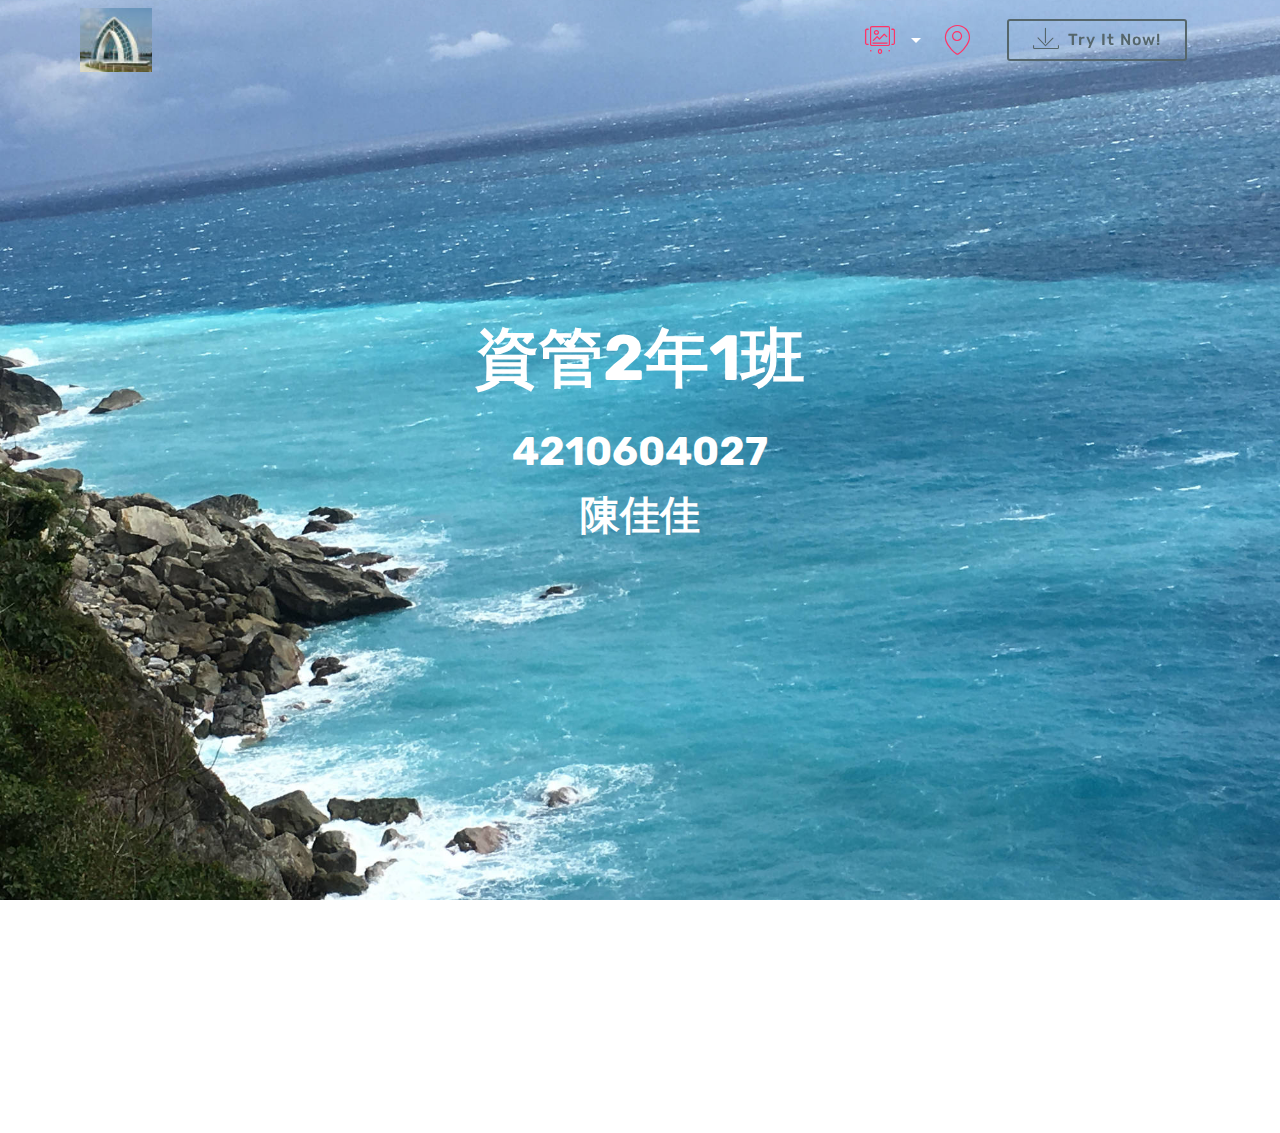
<file: index.html>
<!DOCTYPE html>
<html >
<head>
  <!-- Site made with Mobirise Website Builder v4.8.6, https://mobirise.com -->
  <meta charset="UTF-8">
  <meta http-equiv="X-UA-Compatible" content="IE=edge">
  <meta name="generator" content="Mobirise v4.8.6, mobirise.com">
  <meta name="viewport" content="width=device-width, initial-scale=1, minimum-scale=1">
  <link rel="shortcut icon" href="assets/images/img-419-122x92.jpg" type="image/x-icon">
  <meta name="description" content="">
  <title>Home</title>
  <link rel="stylesheet" href="assets/web/assets/mobirise-icons/mobirise-icons.css">
  <link rel="stylesheet" href="assets/tether/tether.min.css">
  <link rel="stylesheet" href="assets/soundcloud-plugin/style.css">
  <link rel="stylesheet" href="assets/bootstrap/css/bootstrap.min.css">
  <link rel="stylesheet" href="assets/bootstrap/css/bootstrap-grid.min.css">
  <link rel="stylesheet" href="assets/bootstrap/css/bootstrap-reboot.min.css">
  <link rel="stylesheet" href="assets/dropdown/css/style.css">
  <link rel="stylesheet" href="assets/animatecss/animate.min.css">
  <link rel="stylesheet" href="assets/socicon/css/styles.css">
  <link rel="stylesheet" href="assets/theme/css/style.css">
  <link rel="stylesheet" href="assets/mobirise/css/mbr-additional.css" type="text/css">
  
  
  
</head>
<body>
  <section class="menu cid-rd9s0TP90q" once="menu" id="menu1-g">

    

    <nav class="navbar navbar-expand beta-menu navbar-dropdown align-items-center navbar-fixed-top navbar-toggleable-sm bg-color transparent">
        <button class="navbar-toggler navbar-toggler-right" type="button" data-toggle="collapse" data-target="#navbarSupportedContent" aria-controls="navbarSupportedContent" aria-expanded="false" aria-label="Toggle navigation">
            <div class="hamburger">
                <span></span>
                <span></span>
                <span></span>
                <span></span>
            </div>
        </button>
        <div class="menu-logo">
            <div class="navbar-brand">
                <span class="navbar-logo">
                    <a href="index.html#header6-m">
                         <img src="assets/images/img-419-122x92.jpg" alt="Mobirise" title="" style="height: 4rem;">
                    </a>
                </span>
                
            </div>
        </div>
        <div class="collapse navbar-collapse" id="navbarSupportedContent">
            <ul class="navbar-nav nav-dropdown" data-app-modern-menu="true"><li class="nav-item dropdown open">
                    <a class="nav-link link text-white dropdown-toggle display-7" href="index.html#header6-m" data-toggle="dropdown-submenu" aria-expanded="true"><span class="mbri-image-slider mbr-iconfont mbr-iconfont-btn" style="font-size: 30px; color: rgb(255, 51, 102);"></span>
                        </a><div class="dropdown-menu"><a class="text-white dropdown-item display-7" href="page3.html#gallery1-13">日本</a><a class="text-white dropdown-item display-7" href="page2.html#gallery1-s" aria-expanded="false">韓國</a></div>
                </li>
                <li class="nav-item">
                    <a class="nav-link link text-white display-7" href="index.html#footer1-l"><span class="mbri-pin mbr-iconfont mbr-iconfont-btn" style="font-size: 30px; color: rgb(255, 51, 102);"></span>
                        </a>
                </li></ul>
            <div class="navbar-buttons mbr-section-btn"><a class="btn btn-sm btn-warning-outline display-4" href="https://mobirise.co">
                    <span class="mbri-save mbr-iconfont mbr-iconfont-btn "></span>
                    Try It Now!
                </a></div>
        </div>
    </nav>
</section>

<section class="engine"><a href="https://mobirise.info/y">free html site templates</a></section><section class="header6 cid-rd9YV5iWk1 mbr-fullscreen" id="header6-m">

    

    <div class="mbr-overlay" style="opacity: 0; background-color: rgb(255, 255, 255);">
    </div>

    <div class="container">
        <div class="row justify-content-md-center">
            <div class="mbr-white col-md-10">
                <h1 class="mbr-section-title align-center mbr-bold pb-3 mbr-fonts-style display-1">資管2年1班</h1>
                <p class="mbr-text align-center pb-3 mbr-fonts-style display-2"><strong>4210604027<br>陳佳佳</strong></p>
                
            </div>
        </div>
    </div>

    
</section>

<section class="cid-rd9vQxRBxJ mbr-reveal" id="footer1-l">

    

    

    <div class="container">
        <div class="media-container-row content text-white">
            <div class="col-12 col-md-3">
                <div class="media-wrap">
                    <a href="index.html#header6-m">
                        <img src="assets/images/img-4495-550x412.jpg" alt="Mobirise" title="">
                    </a>
                </div>
            </div>
            <div class="col-12 col-md-3 mbr-fonts-style display-7">
                <h5 class="pb-3">資管2年1班</h5>
                <p class="mbr-text">4210604027<br>座號 : 13</p>
            </div>
            <div class="col-12 col-md-3 mbr-fonts-style display-7">
                <h5 class="pb-3"><strong>
                    陳佳佳</strong></h5>
                <p class="mbr-text">
                    Email : chia0978322329@gmail.com &nbsp; &nbsp; &nbsp; &nbsp; &nbsp; &nbsp; &nbsp; &nbsp;<br>Phone : 0978322329&nbsp;<br>Fax : (04)25257756</p>
            </div>
            <div class="col-12 col-md-3 mbr-fonts-style display-7">
                <h5 class="pb-3">
                    Links
                </h5>
                <p class="mbr-text">
                    <a class="text-primary" href="https://mobirise.co/">Website builder</a>
                    <br><a class="text-primary" href="https://mobirise.co/">Download for Windows</a>
                    <br><a class="text-primary" href="https://mobirise.co/">Download for Mac</a>
                </p>
            </div>
        </div>
        
    </div>
</section>


  <script src="assets/web/assets/jquery/jquery.min.js"></script>
  <script src="assets/popper/popper.min.js"></script>
  <script src="assets/tether/tether.min.js"></script>
  <script src="assets/bootstrap/js/bootstrap.min.js"></script>
  <script src="assets/smoothscroll/smooth-scroll.js"></script>
  <script src="assets/dropdown/js/script.min.js"></script>
  <script src="assets/touchswipe/jquery.touch-swipe.min.js"></script>
  <script src="assets/viewportchecker/jquery.viewportchecker.js"></script>
  <script src="assets/theme/js/script.js"></script>
  
  
 <div id="scrollToTop" class="scrollToTop mbr-arrow-up"><a style="text-align: center;"><i></i></a></div>
    <input name="animation" type="hidden">
  </body>
</html>
</file>
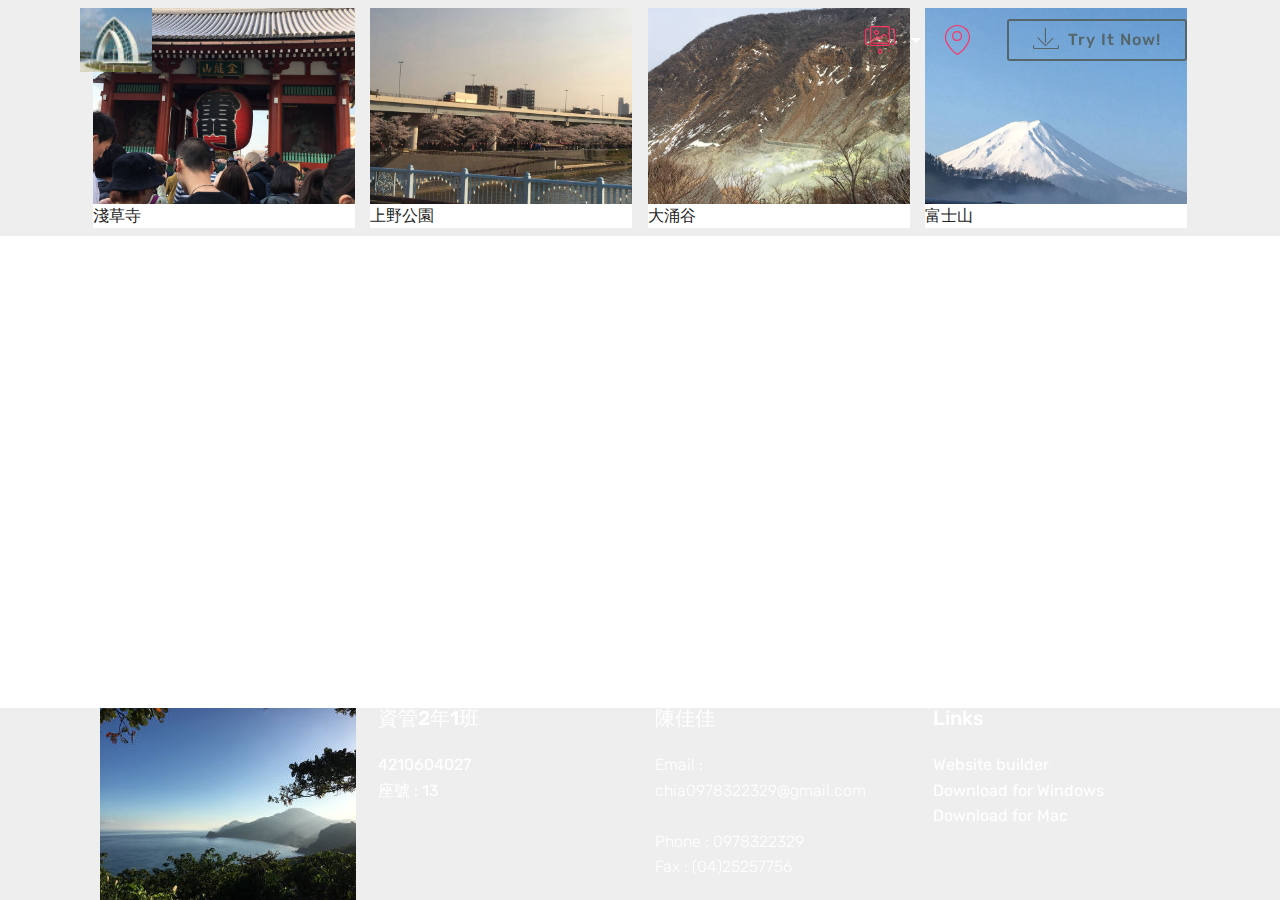
<file: page.html>
<!DOCTYPE html>
<html >
<head>
  <!-- Site made with Mobirise Website Builder v4.8.6, https://mobirise.com -->
  <meta charset="UTF-8">
  <meta http-equiv="X-UA-Compatible" content="IE=edge">
  <meta name="generator" content="Mobirise v4.8.6, mobirise.com">
  <meta name="viewport" content="width=device-width, initial-scale=1, minimum-scale=1">
  <link rel="shortcut icon" href="assets/images/img-419-122x92.jpg" type="image/x-icon">
  <meta name="description" content="Website Maker Description">
  <title>Page 1</title>
  <link rel="stylesheet" href="assets/web/assets/mobirise-icons/mobirise-icons.css">
  <link rel="stylesheet" href="assets/tether/tether.min.css">
  <link rel="stylesheet" href="assets/soundcloud-plugin/style.css">
  <link rel="stylesheet" href="assets/bootstrap/css/bootstrap.min.css">
  <link rel="stylesheet" href="assets/bootstrap/css/bootstrap-grid.min.css">
  <link rel="stylesheet" href="assets/bootstrap/css/bootstrap-reboot.min.css">
  <link rel="stylesheet" href="assets/socicon/css/styles.css">
  <link rel="stylesheet" href="assets/dropdown/css/style.css">
  <link rel="stylesheet" href="assets/animatecss/animate.min.css">
  <link rel="stylesheet" href="assets/theme/css/style.css">
  <link rel="stylesheet" href="assets/gallery/style.css">
  <link rel="stylesheet" href="assets/mobirise/css/mbr-additional.css" type="text/css">
  
  
  
</head>
<body>
  <section class="menu cid-rdjucYbBS5" once="menu" id="menu1-z">

    

    <nav class="navbar navbar-expand beta-menu navbar-dropdown align-items-center navbar-fixed-top navbar-toggleable-sm bg-color transparent">
        <button class="navbar-toggler navbar-toggler-right" type="button" data-toggle="collapse" data-target="#navbarSupportedContent" aria-controls="navbarSupportedContent" aria-expanded="false" aria-label="Toggle navigation">
            <div class="hamburger">
                <span></span>
                <span></span>
                <span></span>
                <span></span>
            </div>
        </button>
        <div class="menu-logo">
            <div class="navbar-brand">
                <span class="navbar-logo">
                    <a href="index.html#header6-m">
                         <img src="assets/images/img-419-122x92.jpg" alt="Mobirise" title="" style="height: 4rem;">
                    </a>
                </span>
                
            </div>
        </div>
        <div class="collapse navbar-collapse" id="navbarSupportedContent">
            <ul class="navbar-nav nav-dropdown" data-app-modern-menu="true"><li class="nav-item dropdown open">
                    <a class="nav-link link text-white dropdown-toggle display-7" href="index.html#header6-m" data-toggle="dropdown-submenu" aria-expanded="true"><span class="mbri-image-slider mbr-iconfont mbr-iconfont-btn" style="font-size: 30px; color: rgb(255, 51, 102);"></span>
                        </a><div class="dropdown-menu"><a class="text-white dropdown-item display-7" href="page1.html#gallery2-u">日本</a><a class="text-white dropdown-item display-7" href="page2.html#gallery1-s" aria-expanded="false">韓國</a></div>
                </li>
                <li class="nav-item">
                    <a class="nav-link link text-white display-7" href="index.html#footer1-l"><span class="mbri-pin mbr-iconfont mbr-iconfont-btn" style="font-size: 30px; color: rgb(255, 51, 102);"></span>
                        </a>
                </li></ul>
            <div class="navbar-buttons mbr-section-btn"><a class="btn btn-sm btn-warning-outline display-4" href="https://mobirise.co">
                    <span class="mbri-save mbr-iconfont mbr-iconfont-btn "></span>
                    Try It Now!
                </a></div>
        </div>
    </nav>
</section>

<section class="engine"><a href="https://mobirise.info/j">website templates</a></section><section class="mbr-gallery mbr-slider-carousel cid-rdjucZcTul" id="gallery1-10">

    

    <div class="container">
        <div><!-- Filter --><!-- Gallery --><div class="mbr-gallery-row"><div class="mbr-gallery-layout-default"><div><div><div class="mbr-gallery-item mbr-gallery-item--p1" data-video-url="false" data-tags="酷毙"><div href="#lb-gallery1-10" data-slide-to="0" data-toggle="modal"><img src="assets/images/img-3415-2000x1500-800x600-800x600.jpg" alt="" title=""><span class="icon-focus"></span><span class="mbr-gallery-title mbr-fonts-style display-7">淺草寺</span></div></div><div class="mbr-gallery-item mbr-gallery-item--p1" data-video-url="false" data-tags="酷毙"><div href="#lb-gallery1-10" data-slide-to="1" data-toggle="modal"><img src="assets/images/img-3416-2000x1500-800x600.jpg" alt="" title=""><span class="icon-focus"></span><span class="mbr-gallery-title mbr-fonts-style display-7">上野公園</span></div></div><div class="mbr-gallery-item mbr-gallery-item--p1" data-video-url="false" data-tags="响应式"><div href="#lb-gallery1-10" data-slide-to="2" data-toggle="modal"><img src="assets/images/img-3308-2000x1500-800x600.jpg" alt="" title=""><span class="icon-focus"></span><span class="mbr-gallery-title mbr-fonts-style display-7">大涌谷</span></div></div><div class="mbr-gallery-item mbr-gallery-item--p1" data-video-url="false" data-tags="动画"><div href="#lb-gallery1-10" data-slide-to="3" data-toggle="modal"><img src="assets/images/img-3318-2000x1500-800x600-800x600.jpg" alt="" title=""><span class="icon-focus"></span><span class="mbr-gallery-title mbr-fonts-style display-7">富士山</span></div></div></div></div><div class="clearfix"></div></div></div><!-- Lightbox --><div data-app-prevent-settings="" class="mbr-slider modal fade carousel slide" tabindex="-1" data-keyboard="true" data-interval="false" id="lb-gallery1-10"><div class="modal-dialog"><div class="modal-content"><div class="modal-body"><div class="carousel-inner"><div class="carousel-item"><img src="assets/images/img-3415-2000x1500-800x600.jpg" alt="" title=""></div><div class="carousel-item"><img src="assets/images/img-3416-2000x1500.jpg" alt="" title=""></div><div class="carousel-item active"><img src="assets/images/img-3308-2000x1500.jpg" alt="" title=""></div><div class="carousel-item"><img src="assets/images/img-3318-2000x1500-800x600.jpg" alt="" title=""></div></div><a class="carousel-control carousel-control-prev" role="button" data-slide="prev" href="#lb-gallery1-10"><span class="mbri-left mbr-iconfont" aria-hidden="true"></span><span class="sr-only">Previous</span></a><a class="carousel-control carousel-control-next" role="button" data-slide="next" href="#lb-gallery1-10"><span class="mbri-right mbr-iconfont" aria-hidden="true"></span><span class="sr-only">Next</span></a><a class="close" href="#" role="button" data-dismiss="modal"><span class="sr-only">Close</span></a></div></div></div></div></div>
    </div>

</section>

<section class="cid-rdjud0FZ4p mbr-reveal" id="footer1-11">

    

    

    <div class="container">
        <div class="media-container-row content text-white">
            <div class="col-12 col-md-3">
                <div class="media-wrap">
                    <a href="index.html#header6-m">
                        <img src="assets/images/img-4495-256x192.jpg" alt="Mobirise" title="">
                    </a>
                </div>
            </div>
            <div class="col-12 col-md-3 mbr-fonts-style display-7">
                <h5 class="pb-3">資管2年1班</h5>
                <p class="mbr-text">4210604027<br>座號 : 13</p>
            </div>
            <div class="col-12 col-md-3 mbr-fonts-style display-4">
                <h5 class="pb-3">
                    陳佳佳</h5>
                <p class="mbr-text">
                    Email : chia0978322329@gmail.com &nbsp; &nbsp; &nbsp; &nbsp; &nbsp; &nbsp; &nbsp; &nbsp; &nbsp; &nbsp;&nbsp;<br>Phone : 0978322329&nbsp;<br>Fax : (04)25257756</p>
            </div>
            <div class="col-12 col-md-3 mbr-fonts-style display-7">
                <h5 class="pb-3">
                    Links
                </h5>
                <p class="mbr-text">
                    <a class="text-primary" href="https://mobirise.co/">Website builder</a>
                    <br><a class="text-primary" href="https://mobirise.co/">Download for Windows</a>
                    <br><a class="text-primary" href="https://mobirise.co/">Download for Mac</a>
                </p>
            </div>
        </div>
        
    </div>
</section>


  <script src="assets/web/assets/jquery/jquery.min.js"></script>
  <script src="assets/popper/popper.min.js"></script>
  <script src="assets/tether/tether.min.js"></script>
  <script src="assets/bootstrap/js/bootstrap.min.js"></script>
  <script src="assets/dropdown/js/script.min.js"></script>
  <script src="assets/touchswipe/jquery.touch-swipe.min.js"></script>
  <script src="assets/smoothscroll/smooth-scroll.js"></script>
  <script src="assets/viewportchecker/jquery.viewportchecker.js"></script>
  <script src="assets/masonry/masonry.pkgd.min.js"></script>
  <script src="assets/imagesloaded/imagesloaded.pkgd.min.js"></script>
  <script src="assets/bootstrapcarouselswipe/bootstrap-carousel-swipe.js"></script>
  <script src="assets/vimeoplayer/jquery.mb.vimeo_player.js"></script>
  <script src="assets/theme/js/script.js"></script>
  <script src="assets/gallery/player.min.js"></script>
  <script src="assets/gallery/script.js"></script>
  <script src="assets/slidervideo/script.js"></script>
  
  
 <div id="scrollToTop" class="scrollToTop mbr-arrow-up"><a style="text-align: center;"><i></i></a></div>
    <input name="animation" type="hidden">
  </body>
</html>
</file>
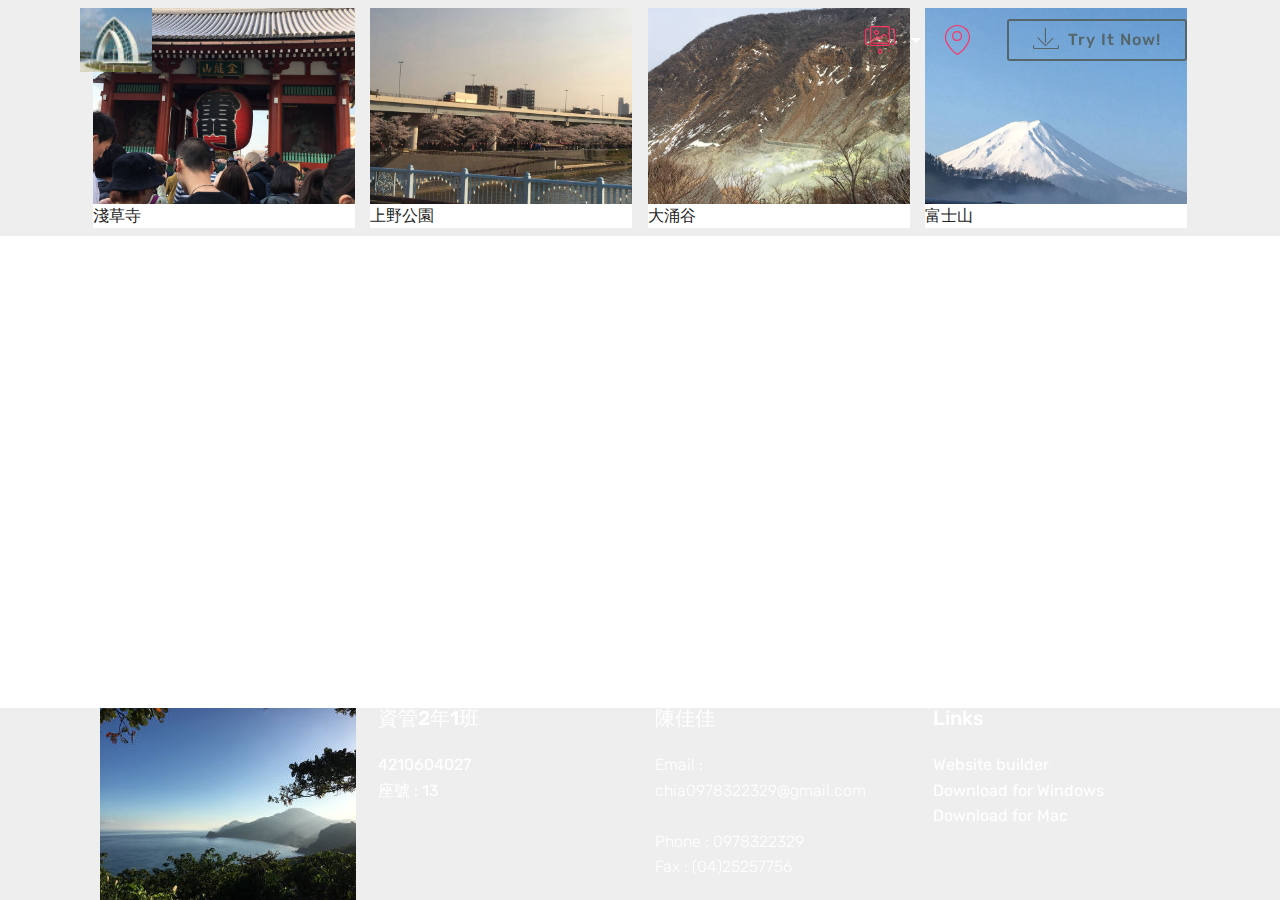
<file: page1.html>
<!DOCTYPE html>
<html >
<head>
  <!-- Site made with Mobirise Website Builder v4.8.6, https://mobirise.com -->
  <meta charset="UTF-8">
  <meta http-equiv="X-UA-Compatible" content="IE=edge">
  <meta name="generator" content="Mobirise v4.8.6, mobirise.com">
  <meta name="viewport" content="width=device-width, initial-scale=1, minimum-scale=1">
  <link rel="shortcut icon" href="assets/images/img-419-122x92.jpg" type="image/x-icon">
  <meta name="description" content="Web Builder Description">
  <title>Page 1</title>
  <link rel="stylesheet" href="assets/web/assets/mobirise-icons/mobirise-icons.css">
  <link rel="stylesheet" href="assets/tether/tether.min.css">
  <link rel="stylesheet" href="assets/soundcloud-plugin/style.css">
  <link rel="stylesheet" href="assets/bootstrap/css/bootstrap.min.css">
  <link rel="stylesheet" href="assets/bootstrap/css/bootstrap-grid.min.css">
  <link rel="stylesheet" href="assets/bootstrap/css/bootstrap-reboot.min.css">
  <link rel="stylesheet" href="assets/socicon/css/styles.css">
  <link rel="stylesheet" href="assets/dropdown/css/style.css">
  <link rel="stylesheet" href="assets/animatecss/animate.min.css">
  <link rel="stylesheet" href="assets/theme/css/style.css">
  <link rel="stylesheet" href="assets/gallery/style.css">
  <link rel="stylesheet" href="assets/mobirise/css/mbr-additional.css" type="text/css">
  
  
  
</head>
<body>
  <section class="menu cid-rdjucYbBS5" once="menu" id="menu1-z">

    

    <nav class="navbar navbar-expand beta-menu navbar-dropdown align-items-center navbar-fixed-top navbar-toggleable-sm bg-color transparent">
        <button class="navbar-toggler navbar-toggler-right" type="button" data-toggle="collapse" data-target="#navbarSupportedContent" aria-controls="navbarSupportedContent" aria-expanded="false" aria-label="Toggle navigation">
            <div class="hamburger">
                <span></span>
                <span></span>
                <span></span>
                <span></span>
            </div>
        </button>
        <div class="menu-logo">
            <div class="navbar-brand">
                <span class="navbar-logo">
                    <a href="index.html#header6-m">
                         <img src="assets/images/img-419-122x92.jpg" alt="Mobirise" title="" style="height: 4rem;">
                    </a>
                </span>
                
            </div>
        </div>
        <div class="collapse navbar-collapse" id="navbarSupportedContent">
            <ul class="navbar-nav nav-dropdown" data-app-modern-menu="true"><li class="nav-item dropdown open">
                    <a class="nav-link link text-white dropdown-toggle display-7" href="index.html#header6-m" data-toggle="dropdown-submenu" aria-expanded="true"><span class="mbri-image-slider mbr-iconfont mbr-iconfont-btn" style="font-size: 30px; color: rgb(255, 51, 102);"></span>
                        </a><div class="dropdown-menu"><a class="text-white dropdown-item display-7" href="page1.html#gallery2-u">日本</a><a class="text-white dropdown-item display-7" href="page2.html#gallery1-s" aria-expanded="false">韓國</a></div>
                </li>
                <li class="nav-item">
                    <a class="nav-link link text-white display-7" href="index.html#footer1-l"><span class="mbri-pin mbr-iconfont mbr-iconfont-btn" style="font-size: 30px; color: rgb(255, 51, 102);"></span>
                        </a>
                </li></ul>
            <div class="navbar-buttons mbr-section-btn"><a class="btn btn-sm btn-warning-outline display-4" href="https://mobirise.co">
                    <span class="mbri-save mbr-iconfont mbr-iconfont-btn "></span>
                    Try It Now!
                </a></div>
        </div>
    </nav>
</section>

<section class="engine"><a href="https://mobirise.info/v">html templates</a></section><section class="mbr-gallery mbr-slider-carousel cid-rdjucZcTul" id="gallery1-10">

    

    <div class="container">
        <div><!-- Filter --><!-- Gallery --><div class="mbr-gallery-row"><div class="mbr-gallery-layout-default"><div><div><div class="mbr-gallery-item mbr-gallery-item--p1" data-video-url="false" data-tags="酷毙"><div href="#lb-gallery1-10" data-slide-to="0" data-toggle="modal"><img src="assets/images/img-3415-2000x1500-800x600-800x600.jpg" alt="" title=""><span class="icon-focus"></span><span class="mbr-gallery-title mbr-fonts-style display-7">淺草寺</span></div></div><div class="mbr-gallery-item mbr-gallery-item--p1" data-video-url="false" data-tags="酷毙"><div href="#lb-gallery1-10" data-slide-to="1" data-toggle="modal"><img src="assets/images/img-3416-2000x1500-800x600.jpg" alt="" title=""><span class="icon-focus"></span><span class="mbr-gallery-title mbr-fonts-style display-7">上野公園</span></div></div><div class="mbr-gallery-item mbr-gallery-item--p1" data-video-url="false" data-tags="响应式"><div href="#lb-gallery1-10" data-slide-to="2" data-toggle="modal"><img src="assets/images/img-3308-2000x1500-800x600.jpg" alt="" title=""><span class="icon-focus"></span><span class="mbr-gallery-title mbr-fonts-style display-7">大涌谷</span></div></div><div class="mbr-gallery-item mbr-gallery-item--p1" data-video-url="false" data-tags="动画"><div href="#lb-gallery1-10" data-slide-to="3" data-toggle="modal"><img src="assets/images/img-3318-2000x1500-800x600-800x600.jpg" alt="" title=""><span class="icon-focus"></span><span class="mbr-gallery-title mbr-fonts-style display-7">富士山</span></div></div></div></div><div class="clearfix"></div></div></div><!-- Lightbox --><div data-app-prevent-settings="" class="mbr-slider modal fade carousel slide" tabindex="-1" data-keyboard="true" data-interval="false" id="lb-gallery1-10"><div class="modal-dialog"><div class="modal-content"><div class="modal-body"><div class="carousel-inner"><div class="carousel-item"><img src="assets/images/img-3415-2000x1500-800x600.jpg" alt="" title=""></div><div class="carousel-item"><img src="assets/images/img-3416-2000x1500.jpg" alt="" title=""></div><div class="carousel-item active"><img src="assets/images/img-3308-2000x1500.jpg" alt="" title=""></div><div class="carousel-item"><img src="assets/images/img-3318-2000x1500-800x600.jpg" alt="" title=""></div></div><a class="carousel-control carousel-control-prev" role="button" data-slide="prev" href="#lb-gallery1-10"><span class="mbri-left mbr-iconfont" aria-hidden="true"></span><span class="sr-only">Previous</span></a><a class="carousel-control carousel-control-next" role="button" data-slide="next" href="#lb-gallery1-10"><span class="mbri-right mbr-iconfont" aria-hidden="true"></span><span class="sr-only">Next</span></a><a class="close" href="#" role="button" data-dismiss="modal"><span class="sr-only">Close</span></a></div></div></div></div></div>
    </div>

</section>

<section class="cid-rdjud0FZ4p mbr-reveal" id="footer1-11">

    

    

    <div class="container">
        <div class="media-container-row content text-white">
            <div class="col-12 col-md-3">
                <div class="media-wrap">
                    <a href="index.html#header6-m">
                        <img src="assets/images/img-4495-256x192.jpg" alt="Mobirise" title="">
                    </a>
                </div>
            </div>
            <div class="col-12 col-md-3 mbr-fonts-style display-7">
                <h5 class="pb-3">資管2年1班</h5>
                <p class="mbr-text">4210604027<br>座號 : 13</p>
            </div>
            <div class="col-12 col-md-3 mbr-fonts-style display-4">
                <h5 class="pb-3">
                    陳佳佳</h5>
                <p class="mbr-text">
                    Email : chia0978322329@gmail.com &nbsp; &nbsp; &nbsp; &nbsp; &nbsp; &nbsp; &nbsp; &nbsp; &nbsp; &nbsp;&nbsp;<br>Phone : 0978322329&nbsp;<br>Fax : (04)25257756</p>
            </div>
            <div class="col-12 col-md-3 mbr-fonts-style display-7">
                <h5 class="pb-3">
                    Links
                </h5>
                <p class="mbr-text">
                    <a class="text-primary" href="https://mobirise.co/">Website builder</a>
                    <br><a class="text-primary" href="https://mobirise.co/">Download for Windows</a>
                    <br><a class="text-primary" href="https://mobirise.co/">Download for Mac</a>
                </p>
            </div>
        </div>
        
    </div>
</section>


  <script src="assets/web/assets/jquery/jquery.min.js"></script>
  <script src="assets/popper/popper.min.js"></script>
  <script src="assets/tether/tether.min.js"></script>
  <script src="assets/bootstrap/js/bootstrap.min.js"></script>
  <script src="assets/dropdown/js/script.min.js"></script>
  <script src="assets/touchswipe/jquery.touch-swipe.min.js"></script>
  <script src="assets/smoothscroll/smooth-scroll.js"></script>
  <script src="assets/viewportchecker/jquery.viewportchecker.js"></script>
  <script src="assets/masonry/masonry.pkgd.min.js"></script>
  <script src="assets/imagesloaded/imagesloaded.pkgd.min.js"></script>
  <script src="assets/bootstrapcarouselswipe/bootstrap-carousel-swipe.js"></script>
  <script src="assets/vimeoplayer/jquery.mb.vimeo_player.js"></script>
  <script src="assets/theme/js/script.js"></script>
  <script src="assets/gallery/player.min.js"></script>
  <script src="assets/gallery/script.js"></script>
  <script src="assets/slidervideo/script.js"></script>
  
  
 <div id="scrollToTop" class="scrollToTop mbr-arrow-up"><a style="text-align: center;"><i></i></a></div>
    <input name="animation" type="hidden">
  </body>
</html>
</file>
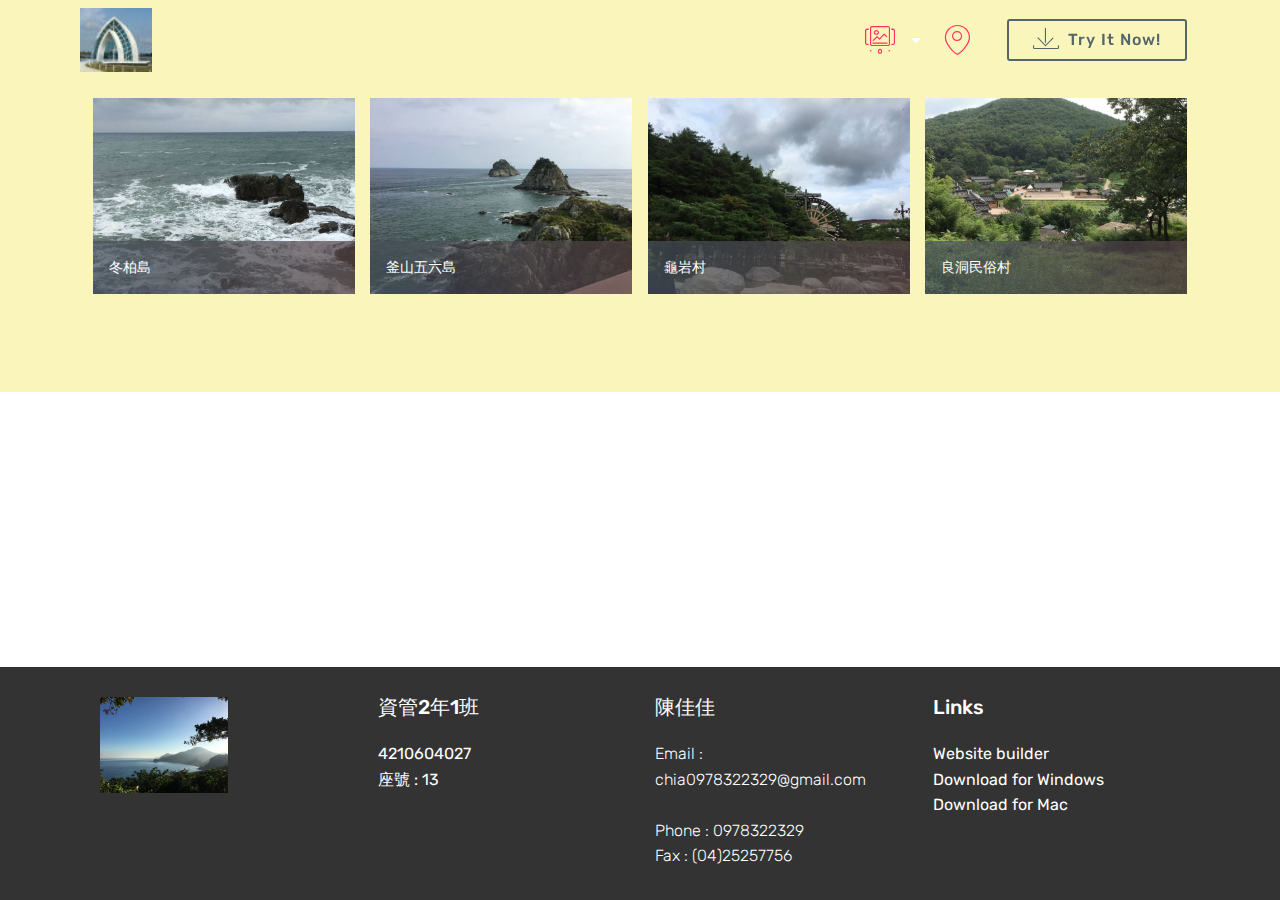
<file: page2.html>
<!DOCTYPE html>
<html >
<head>
  <!-- Site made with Mobirise Website Builder v4.8.6, https://mobirise.com -->
  <meta charset="UTF-8">
  <meta http-equiv="X-UA-Compatible" content="IE=edge">
  <meta name="generator" content="Mobirise v4.8.6, mobirise.com">
  <meta name="viewport" content="width=device-width, initial-scale=1, minimum-scale=1">
  <link rel="shortcut icon" href="assets/images/img-419-122x92.jpg" type="image/x-icon">
  <meta name="description" content="Website Maker Description">
  <title>Page 2</title>
  <link rel="stylesheet" href="assets/web/assets/mobirise-icons/mobirise-icons.css">
  <link rel="stylesheet" href="assets/tether/tether.min.css">
  <link rel="stylesheet" href="assets/soundcloud-plugin/style.css">
  <link rel="stylesheet" href="assets/bootstrap/css/bootstrap.min.css">
  <link rel="stylesheet" href="assets/bootstrap/css/bootstrap-grid.min.css">
  <link rel="stylesheet" href="assets/bootstrap/css/bootstrap-reboot.min.css">
  <link rel="stylesheet" href="assets/socicon/css/styles.css">
  <link rel="stylesheet" href="assets/dropdown/css/style.css">
  <link rel="stylesheet" href="assets/animatecss/animate.min.css">
  <link rel="stylesheet" href="assets/theme/css/style.css">
  <link rel="stylesheet" href="assets/gallery/style.css">
  <link rel="stylesheet" href="assets/mobirise/css/mbr-additional.css" type="text/css">
  
  
  
</head>
<body>
  <section class="menu cid-rdjebMhQEh" once="menu" id="menu1-y">

    

    <nav class="navbar navbar-expand beta-menu navbar-dropdown align-items-center navbar-fixed-top navbar-toggleable-sm bg-color transparent">
        <button class="navbar-toggler navbar-toggler-right" type="button" data-toggle="collapse" data-target="#navbarSupportedContent" aria-controls="navbarSupportedContent" aria-expanded="false" aria-label="Toggle navigation">
            <div class="hamburger">
                <span></span>
                <span></span>
                <span></span>
                <span></span>
            </div>
        </button>
        <div class="menu-logo">
            <div class="navbar-brand">
                <span class="navbar-logo">
                    <a href="index.html#header6-m">
                         <img src="assets/images/img-419-122x92.jpg" alt="Mobirise" title="" style="height: 4rem;">
                    </a>
                </span>
                
            </div>
        </div>
        <div class="collapse navbar-collapse" id="navbarSupportedContent">
            <ul class="navbar-nav nav-dropdown" data-app-modern-menu="true"><li class="nav-item dropdown open">
                    <a class="nav-link link text-white dropdown-toggle display-7" href="index.html#header6-m" data-toggle="dropdown-submenu" aria-expanded="true"><span class="mbri-image-slider mbr-iconfont mbr-iconfont-btn" style="font-size: 30px; color: rgb(255, 51, 102);"></span>
                        </a><div class="dropdown-menu"><a class="text-white dropdown-item display-7" href="page3.html#gallery1-13">日本</a><a class="text-white dropdown-item display-7" href="page2.html#gallery1-s" aria-expanded="false">韓國</a></div>
                </li>
                <li class="nav-item">
                    <a class="nav-link link text-white display-7" href="index.html#footer1-l"><span class="mbri-pin mbr-iconfont mbr-iconfont-btn" style="font-size: 30px; color: rgb(255, 51, 102);"></span>
                        </a>
                </li></ul>
            <div class="navbar-buttons mbr-section-btn"><a class="btn btn-sm btn-warning-outline display-4" href="https://mobirise.co">
                    <span class="mbri-save mbr-iconfont mbr-iconfont-btn "></span>
                    Try It Now!
                </a></div>
        </div>
    </nav>
</section>

<section class="engine"><a href="https://mobirise.info/p">website templates free download</a></section><section class="mbr-gallery mbr-slider-carousel cid-rdeeOoacvp" id="gallery1-s">

    

    <div class="container">
        <div><!-- Filter --><!-- Gallery --><div class="mbr-gallery-row"><div class="mbr-gallery-layout-default"><div><div><div class="mbr-gallery-item mbr-gallery-item--p1" data-video-url="false" data-tags="酷毙"><div href="#lb-gallery1-s" data-slide-to="0" data-toggle="modal"><img src="assets/images/img-551-2000x1500-800x600.jpg" alt="" title=""><span class="icon-focus"></span><span class="mbr-gallery-title mbr-fonts-style display-7">冬柏島</span></div></div><div class="mbr-gallery-item mbr-gallery-item--p1" data-video-url="false" data-tags="酷毙"><div href="#lb-gallery1-s" data-slide-to="1" data-toggle="modal"><img src="assets/images/img-786-2000x1500-800x600.jpg" alt="" title=""><span class="icon-focus"></span><span class="mbr-gallery-title mbr-fonts-style display-7">釜山五六島</span></div></div><div class="mbr-gallery-item mbr-gallery-item--p1" data-video-url="false" data-tags="响应式"><div href="#lb-gallery1-s" data-slide-to="2" data-toggle="modal"><img src="assets/images/img-724-2000x1500-800x600.jpg" alt="" title=""><span class="icon-focus"></span><span class="mbr-gallery-title mbr-fonts-style display-7">龜岩村</span></div></div><div class="mbr-gallery-item mbr-gallery-item--p1" data-video-url="false" data-tags="动画"><div href="#lb-gallery1-s" data-slide-to="3" data-toggle="modal"><img src="assets/images/img-630-2000x1500-800x600.jpg" alt="" title=""><span class="icon-focus"></span><span class="mbr-gallery-title mbr-fonts-style display-7">良洞民俗村</span></div></div></div></div><div class="clearfix"></div></div></div><!-- Lightbox --><div data-app-prevent-settings="" class="mbr-slider modal fade carousel slide" tabindex="-1" data-keyboard="true" data-interval="false" id="lb-gallery1-s"><div class="modal-dialog"><div class="modal-content"><div class="modal-body"><div class="carousel-inner"><div class="carousel-item"><img src="assets/images/img-551-2000x1500.jpg" alt="" title=""></div><div class="carousel-item"><img src="assets/images/img-786-2000x1500.jpg" alt="" title=""></div><div class="carousel-item"><img src="assets/images/img-724-2000x1500.jpg" alt="" title=""></div><div class="carousel-item active"><img src="assets/images/img-630-2000x1500.jpg" alt="" title=""></div></div><a class="carousel-control carousel-control-prev" role="button" data-slide="prev" href="#lb-gallery1-s"><span class="mbri-left mbr-iconfont" aria-hidden="true"></span><span class="sr-only">Previous</span></a><a class="carousel-control carousel-control-next" role="button" data-slide="next" href="#lb-gallery1-s"><span class="mbri-right mbr-iconfont" aria-hidden="true"></span><span class="sr-only">Next</span></a><a class="close" href="#" role="button" data-dismiss="modal"><span class="sr-only">Close</span></a></div></div></div></div></div>
    </div>

</section>

<section class="cid-rdgi0e2OAM mbr-reveal" id="footer1-x">

    

    

    <div class="container">
        <div class="media-container-row content text-white">
            <div class="col-12 col-md-3">
                <div class="media-wrap">
                    <a href="index.html#header6-m">
                        <img src="assets/images/img-4495-256x192.jpg" alt="Mobirise" title="">
                    </a>
                </div>
            </div>
            <div class="col-12 col-md-3 mbr-fonts-style display-7">
                <h5 class="pb-3">資管2年1班</h5>
                <p class="mbr-text">4210604027<br>座號 : 13</p>
            </div>
            <div class="col-12 col-md-3 mbr-fonts-style display-4">
                <h5 class="pb-3">
                    陳佳佳</h5>
                <p class="mbr-text">
                    Email : chia0978322329@gmail.com &nbsp; &nbsp; &nbsp; &nbsp; &nbsp; &nbsp; &nbsp; &nbsp; &nbsp; &nbsp;&nbsp;<br>Phone : 0978322329&nbsp;<br>Fax : (04)25257756</p>
            </div>
            <div class="col-12 col-md-3 mbr-fonts-style display-7">
                <h5 class="pb-3">
                    Links
                </h5>
                <p class="mbr-text">
                    <a class="text-primary" href="https://mobirise.co/">Website builder</a>
                    <br><a class="text-primary" href="https://mobirise.co/">Download for Windows</a>
                    <br><a class="text-primary" href="https://mobirise.co/">Download for Mac</a>
                </p>
            </div>
        </div>
        
    </div>
</section>


  <script src="assets/web/assets/jquery/jquery.min.js"></script>
  <script src="assets/popper/popper.min.js"></script>
  <script src="assets/tether/tether.min.js"></script>
  <script src="assets/bootstrap/js/bootstrap.min.js"></script>
  <script src="assets/dropdown/js/script.min.js"></script>
  <script src="assets/touchswipe/jquery.touch-swipe.min.js"></script>
  <script src="assets/smoothscroll/smooth-scroll.js"></script>
  <script src="assets/viewportchecker/jquery.viewportchecker.js"></script>
  <script src="assets/masonry/masonry.pkgd.min.js"></script>
  <script src="assets/imagesloaded/imagesloaded.pkgd.min.js"></script>
  <script src="assets/bootstrapcarouselswipe/bootstrap-carousel-swipe.js"></script>
  <script src="assets/vimeoplayer/jquery.mb.vimeo_player.js"></script>
  <script src="assets/theme/js/script.js"></script>
  <script src="assets/gallery/player.min.js"></script>
  <script src="assets/gallery/script.js"></script>
  <script src="assets/slidervideo/script.js"></script>
  
  
 <div id="scrollToTop" class="scrollToTop mbr-arrow-up"><a style="text-align: center;"><i></i></a></div>
    <input name="animation" type="hidden">
  </body>
</html>
</file>
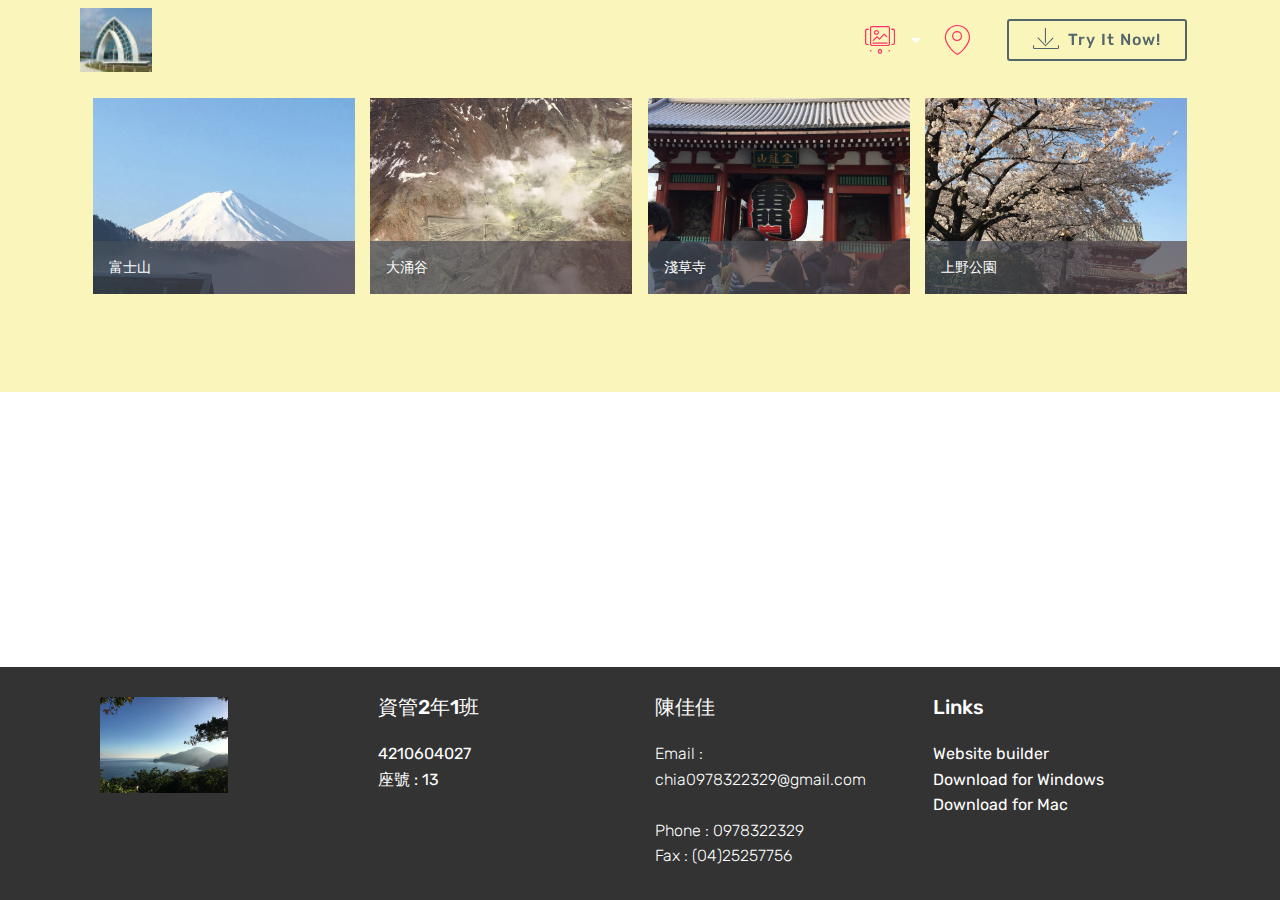
<file: page3.html>
<!DOCTYPE html>
<html >
<head>
  <!-- Site made with Mobirise Website Builder v4.8.6, https://mobirise.com -->
  <meta charset="UTF-8">
  <meta http-equiv="X-UA-Compatible" content="IE=edge">
  <meta name="generator" content="Mobirise v4.8.6, mobirise.com">
  <meta name="viewport" content="width=device-width, initial-scale=1, minimum-scale=1">
  <link rel="shortcut icon" href="assets/images/img-419-122x92.jpg" type="image/x-icon">
  <meta name="description" content="Web Builder Description">
  <title>Page 3</title>
  <link rel="stylesheet" href="assets/web/assets/mobirise-icons/mobirise-icons.css">
  <link rel="stylesheet" href="assets/tether/tether.min.css">
  <link rel="stylesheet" href="assets/soundcloud-plugin/style.css">
  <link rel="stylesheet" href="assets/bootstrap/css/bootstrap.min.css">
  <link rel="stylesheet" href="assets/bootstrap/css/bootstrap-grid.min.css">
  <link rel="stylesheet" href="assets/bootstrap/css/bootstrap-reboot.min.css">
  <link rel="stylesheet" href="assets/socicon/css/styles.css">
  <link rel="stylesheet" href="assets/dropdown/css/style.css">
  <link rel="stylesheet" href="assets/animatecss/animate.min.css">
  <link rel="stylesheet" href="assets/theme/css/style.css">
  <link rel="stylesheet" href="assets/gallery/style.css">
  <link rel="stylesheet" href="assets/mobirise/css/mbr-additional.css" type="text/css">
  
  
  
</head>
<body>
  <section class="menu cid-rdjucYbBS5" once="menu" id="menu1-12">

    

    <nav class="navbar navbar-expand beta-menu navbar-dropdown align-items-center navbar-fixed-top navbar-toggleable-sm bg-color transparent">
        <button class="navbar-toggler navbar-toggler-right" type="button" data-toggle="collapse" data-target="#navbarSupportedContent" aria-controls="navbarSupportedContent" aria-expanded="false" aria-label="Toggle navigation">
            <div class="hamburger">
                <span></span>
                <span></span>
                <span></span>
                <span></span>
            </div>
        </button>
        <div class="menu-logo">
            <div class="navbar-brand">
                <span class="navbar-logo">
                    <a href="index.html#header6-m">
                         <img src="assets/images/img-419-122x92.jpg" alt="Mobirise" title="" style="height: 4rem;">
                    </a>
                </span>
                
            </div>
        </div>
        <div class="collapse navbar-collapse" id="navbarSupportedContent">
            <ul class="navbar-nav nav-dropdown" data-app-modern-menu="true"><li class="nav-item dropdown open">
                    <a class="nav-link link text-white dropdown-toggle display-7" href="index.html#header6-m" data-toggle="dropdown-submenu" aria-expanded="true"><span class="mbri-image-slider mbr-iconfont mbr-iconfont-btn" style="font-size: 30px; color: rgb(255, 51, 102);"></span>
                        </a><div class="dropdown-menu"><a class="text-white dropdown-item display-7" href="page3.html#gallery1-13">日本</a><a class="text-white dropdown-item display-7" href="page2.html#gallery1-s" aria-expanded="false">韓國</a></div>
                </li>
                <li class="nav-item">
                    <a class="nav-link link text-white display-7" href="index.html#footer1-l"><span class="mbri-pin mbr-iconfont mbr-iconfont-btn" style="font-size: 30px; color: rgb(255, 51, 102);"></span>
                        </a>
                </li></ul>
            <div class="navbar-buttons mbr-section-btn"><a class="btn btn-sm btn-warning-outline display-4" href="https://mobirise.co">
                    <span class="mbri-save mbr-iconfont mbr-iconfont-btn "></span>
                    Try It Now!
                </a></div>
        </div>
    </nav>
</section>

<section class="engine"><a href="https://mobirise.info/u">bootstrap html templates</a></section><section class="mbr-gallery mbr-slider-carousel cid-rdjEAV07rr" id="gallery1-13">

    

    <div class="container">
        <div><!-- Filter --><!-- Gallery --><div class="mbr-gallery-row"><div class="mbr-gallery-layout-default"><div><div><div class="mbr-gallery-item mbr-gallery-item--p1" data-video-url="false" data-tags="酷毙"><div href="#lb-gallery1-13" data-slide-to="0" data-toggle="modal"><img src="assets/images/img-3319-2000x1500-800x600.jpg" alt="" title=""><span class="icon-focus"></span><span class="mbr-gallery-title mbr-fonts-style display-7">富士山</span></div></div><div class="mbr-gallery-item mbr-gallery-item--p1" data-video-url="false" data-tags="酷毙"><div href="#lb-gallery1-13" data-slide-to="1" data-toggle="modal"><img src="assets/images/img-3301-2000x1500-800x600.jpg" alt="" title=""><span class="icon-focus"></span><span class="mbr-gallery-title mbr-fonts-style display-7">大涌谷</span></div></div><div class="mbr-gallery-item mbr-gallery-item--p1" data-video-url="false" data-tags="响应式"><div href="#lb-gallery1-13" data-slide-to="2" data-toggle="modal"><img src="assets/images/img-3415-2000x1500-800x600.jpg" alt="" title=""><span class="icon-focus"></span><span class="mbr-gallery-title mbr-fonts-style display-7">淺草寺</span></div></div><div class="mbr-gallery-item mbr-gallery-item--p1" data-video-url="false" data-tags="动画"><div href="#lb-gallery1-13" data-slide-to="3" data-toggle="modal"><img src="assets/images/img-3387-2000x1500-800x600.jpg" alt="" title=""><span class="icon-focus"></span><span class="mbr-gallery-title mbr-fonts-style display-7">上野公園</span></div></div></div></div><div class="clearfix"></div></div></div><!-- Lightbox --><div data-app-prevent-settings="" class="mbr-slider modal fade carousel slide" tabindex="-1" data-keyboard="true" data-interval="false" id="lb-gallery1-13"><div class="modal-dialog"><div class="modal-content"><div class="modal-body"><div class="carousel-inner"><div class="carousel-item"><img src="assets/images/img-3319-2000x1500.jpg" alt="" title=""></div><div class="carousel-item"><img src="assets/images/img-3301-2000x1500.jpg" alt="" title=""></div><div class="carousel-item"><img src="assets/images/img-3415-2000x1500.jpg" alt="" title=""></div><div class="carousel-item active"><img src="assets/images/img-3387-2000x1500.jpg" alt="" title=""></div></div><a class="carousel-control carousel-control-prev" role="button" data-slide="prev" href="#lb-gallery1-13"><span class="mbri-left mbr-iconfont" aria-hidden="true"></span><span class="sr-only">Previous</span></a><a class="carousel-control carousel-control-next" role="button" data-slide="next" href="#lb-gallery1-13"><span class="mbri-right mbr-iconfont" aria-hidden="true"></span><span class="sr-only">Next</span></a><a class="close" href="#" role="button" data-dismiss="modal"><span class="sr-only">Close</span></a></div></div></div></div></div>
    </div>

</section>

<section class="cid-rdjEBSgi4G mbr-reveal" id="footer1-14">

    

    

    <div class="container">
        <div class="media-container-row content text-white">
            <div class="col-12 col-md-3">
                <div class="media-wrap">
                    <a href="index.html#header6-m">
                        <img src="assets/images/img-4495-256x192.jpg" alt="Mobirise" title="">
                    </a>
                </div>
            </div>
            <div class="col-12 col-md-3 mbr-fonts-style display-7">
                <h5 class="pb-3">資管2年1班</h5>
                <p class="mbr-text">4210604027<br>座號 : 13</p>
            </div>
            <div class="col-12 col-md-3 mbr-fonts-style display-4">
                <h5 class="pb-3">
                    陳佳佳</h5>
                <p class="mbr-text">
                    Email : chia0978322329@gmail.com &nbsp; &nbsp; &nbsp; &nbsp; &nbsp; &nbsp; &nbsp; &nbsp; &nbsp; &nbsp;&nbsp;<br>Phone : 0978322329&nbsp;<br>Fax : (04)25257756</p>
            </div>
            <div class="col-12 col-md-3 mbr-fonts-style display-7">
                <h5 class="pb-3">
                    Links
                </h5>
                <p class="mbr-text">
                    <a class="text-primary" href="https://mobirise.co/">Website builder</a>
                    <br><a class="text-primary" href="https://mobirise.co/">Download for Windows</a>
                    <br><a class="text-primary" href="https://mobirise.co/">Download for Mac</a>
                </p>
            </div>
        </div>
        
    </div>
</section>


  <script src="assets/web/assets/jquery/jquery.min.js"></script>
  <script src="assets/popper/popper.min.js"></script>
  <script src="assets/tether/tether.min.js"></script>
  <script src="assets/bootstrap/js/bootstrap.min.js"></script>
  <script src="assets/dropdown/js/script.min.js"></script>
  <script src="assets/touchswipe/jquery.touch-swipe.min.js"></script>
  <script src="assets/smoothscroll/smooth-scroll.js"></script>
  <script src="assets/viewportchecker/jquery.viewportchecker.js"></script>
  <script src="assets/masonry/masonry.pkgd.min.js"></script>
  <script src="assets/imagesloaded/imagesloaded.pkgd.min.js"></script>
  <script src="assets/bootstrapcarouselswipe/bootstrap-carousel-swipe.js"></script>
  <script src="assets/vimeoplayer/jquery.mb.vimeo_player.js"></script>
  <script src="assets/theme/js/script.js"></script>
  <script src="assets/gallery/player.min.js"></script>
  <script src="assets/gallery/script.js"></script>
  <script src="assets/slidervideo/script.js"></script>
  
  
 <div id="scrollToTop" class="scrollToTop mbr-arrow-up"><a style="text-align: center;"><i></i></a></div>
    <input name="animation" type="hidden">
  </body>
</html>
</file>
<file: assets/web/assets/mobirise-icons/mobirise-icons.css>
@font-face {
  font-family: 'MobiriseIcons';
  src:  url('mobirise-icons.eot?spat4u');
  src:  url('mobirise-icons.eot?spat4u#iefix') format('embedded-opentype'),
    url('mobirise-icons.ttf?spat4u') format('truetype'),
    url('mobirise-icons.woff?spat4u') format('woff'),
    url('mobirise-icons.svg?spat4u#MobiriseIcons') format('svg');
  font-weight: normal;
  font-style: normal;
}

[class^="mbri-"], [class*=" mbri-"] {
  /* use !important to prevent issues with browser extensions that change fonts */
  font-family: MobiriseIcons !important;
  speak: none;
  font-style: normal;
  font-weight: normal;
  font-variant: normal;
  text-transform: none;
  line-height: 1;

  /* Better Font Rendering =========== */
  -webkit-font-smoothing: antialiased;
  -moz-osx-font-smoothing: grayscale;
}

.mbri-add-submenu:before {
  content: "\e900";
}
.mbri-alert:before {
  content: "\e901";
}
.mbri-align-center:before {
  content: "\e902";
}
.mbri-align-justify:before {
  content: "\e903";
}
.mbri-align-left:before {
  content: "\e904";
}
.mbri-align-right:before {
  content: "\e905";
}
.mbri-android:before {
  content: "\e906";
}
.mbri-apple:before {
  content: "\e907";
}
.mbri-arrow-down:before {
  content: "\e908";
}
.mbri-arrow-next:before {
  content: "\e909";
}
.mbri-arrow-prev:before {
  content: "\e90a";
}
.mbri-arrow-up:before {
  content: "\e90b";
}
.mbri-bold:before {
  content: "\e90c";
}
.mbri-bookmark:before {
  content: "\e90d";
}
.mbri-bootstrap:before {
  content: "\e90e";
}
.mbri-briefcase:before {
  content: "\e90f";
}
.mbri-browse:before {
  content: "\e910";
}
.mbri-bulleted-list:before {
  content: "\e911";
}
.mbri-calendar:before {
  content: "\e912";
}
.mbri-camera:before {
  content: "\e913";
}
.mbri-cart-add:before {
  content: "\e914";
}
.mbri-cart-full:before {
  content: "\e915";
}
.mbri-cash:before {
  content: "\e916";
}
.mbri-change-style:before {
  content: "\e917";
}
.mbri-chat:before {
  content: "\e918";
}
.mbri-clock:before {
  content: "\e919";
}
.mbri-close:before {
  content: "\e91a";
}
.mbri-cloud:before {
  content: "\e91b";
}
.mbri-code:before {
  content: "\e91c";
}
.mbri-contact-form:before {
  content: "\e91d";
}
.mbri-credit-card:before {
  content: "\e91e";
}
.mbri-cursor-click:before {
  content: "\e91f";
}
.mbri-cust-feedback:before {
  content: "\e920";
}
.mbri-database:before {
  content: "\e921";
}
.mbri-delivery:before {
  content: "\e922";
}
.mbri-desktop:before {
  content: "\e923";
}
.mbri-devices:before {
  content: "\e924";
}
.mbri-down:before {
  content: "\e925";
}
.mbri-download:before {
  content: "\e989";
}
.mbri-drag-n-drop:before {
  content: "\e927";
}
.mbri-drag-n-drop2:before {
  content: "\e928";
}
.mbri-edit:before {
  content: "\e929";
}
.mbri-edit2:before {
  content: "\e92a";
}
.mbri-error:before {
  content: "\e92b";
}
.mbri-extension:before {
  content: "\e92c";
}
.mbri-features:before {
  content: "\e92d";
}
.mbri-file:before {
  content: "\e92e";
}
.mbri-flag:before {
  content: "\e92f";
}
.mbri-folder:before {
  content: "\e930";
}
.mbri-gift:before {
  content: "\e931";
}
.mbri-github:before {
  content: "\e932";
}
.mbri-globe:before {
  content: "\e933";
}
.mbri-globe-2:before {
  content: "\e934";
}
.mbri-growing-chart:before {
  content: "\e935";
}
.mbri-hearth:before {
  content: "\e936";
}
.mbri-help:before {
  content: "\e937";
}
.mbri-home:before {
  content: "\e938";
}
.mbri-hot-cup:before {
  content: "\e939";
}
.mbri-idea:before {
  content: "\e93a";
}
.mbri-image-gallery:before {
  content: "\e93b";
}
.mbri-image-slider:before {
  content: "\e93c";
}
.mbri-info:before {
  content: "\e93d";
}
.mbri-italic:before {
  content: "\e93e";
}
.mbri-key:before {
  content: "\e93f";
}
.mbri-laptop:before {
  content: "\e940";
}
.mbri-layers:before {
  content: "\e941";
}
.mbri-left-right:before {
  content: "\e942";
}
.mbri-left:before {
  content: "\e943";
}
.mbri-letter:before {
  content: "\e944";
}
.mbri-like:before {
  content: "\e945";
}
.mbri-link:before {
  content: "\e946";
}
.mbri-lock:before {
  content: "\e947";
}
.mbri-login:before {
  content: "\e948";
}
.mbri-logout:before {
  content: "\e949";
}
.mbri-magic-stick:before {
  content: "\e94a";
}
.mbri-map-pin:before {
  content: "\e94b";
}
.mbri-menu:before {
  content: "\e94c";
}
.mbri-mobile:before {
  content: "\e94d";
}
.mbri-mobile2:before {
  content: "\e94e";
}
.mbri-mobirise:before {
  content: "\e94f";
}
.mbri-more-horizontal:before {
  content: "\e950";
}
.mbri-more-vertical:before {
  content: "\e951";
}
.mbri-music:before {
  content: "\e952";
}
.mbri-new-file:before {
  content: "\e953";
}
.mbri-numbered-list:before {
  content: "\e954";
}
.mbri-opened-folder:before {
  content: "\e955";
}
.mbri-pages:before {
  content: "\e956";
}
.mbri-paper-plane:before {
  content: "\e957";
}
.mbri-paperclip:before {
  content: "\e958";
}
.mbri-photo:before {
  content: "\e959";
}
.mbri-photos:before {
  content: "\e95a";
}
.mbri-pin:before {
  content: "\e95b";
}
.mbri-play:before {
  content: "\e95c";
}
.mbri-plus:before {
  content: "\e95d";
}
.mbri-preview:before {
  content: "\e95e";
}
.mbri-print:before {
  content: "\e95f";
}
.mbri-protect:before {
  content: "\e960";
}
.mbri-question:before {
  content: "\e961";
}
.mbri-quote-left:before {
  content: "\e962";
}
.mbri-quote-right:before {
  content: "\e963";
}
.mbri-refresh:before {
  content: "\e964";
}
.mbri-responsive:before {
  content: "\e965";
}
.mbri-right:before {
  content: "\e966";
}
.mbri-rocket:before {
  content: "\e967";
}
.mbri-sad-face:before {
  content: "\e968";
}
.mbri-sale:before {
  content: "\e969";
}
.mbri-save:before {
  content: "\e96a";
}
.mbri-search:before {
  content: "\e96b";
}
.mbri-setting:before {
  content: "\e96c";
}
.mbri-setting2:before {
  content: "\e96d";
}
.mbri-setting3:before {
  content: "\e96e";
}
.mbri-share:before {
  content: "\e96f";
}
.mbri-shopping-bag:before {
  content: "\e970";
}
.mbri-shopping-basket:before {
  content: "\e971";
}
.mbri-shopping-cart:before {
  content: "\e972";
}
.mbri-sites:before {
  content: "\e973";
}
.mbri-smile-face:before {
  content: "\e974";
}
.mbri-speed:before {
  content: "\e975";
}
.mbri-star:before {
  content: "\e976";
}
.mbri-success:before {
  content: "\e977";
}
.mbri-sun:before {
  content: "\e978";
}
.mbri-sun2:before {
  content: "\e979";
}
.mbri-tablet:before {
  content: "\e97a";
}
.mbri-tablet-vertical:before {
  content: "\e97b";
}
.mbri-target:before {
  content: "\e97c";
}
.mbri-timer:before {
  content: "\e97d";
}
.mbri-to-ftp:before {
  content: "\e97e";
}
.mbri-to-local-drive:before {
  content: "\e97f";
}
.mbri-touch-swipe:before {
  content: "\e980";
}
.mbri-touch:before {
  content: "\e981";
}
.mbri-trash:before {
  content: "\e982";
}
.mbri-underline:before {
  content: "\e983";
}
.mbri-unlink:before {
  content: "\e984";
}
.mbri-unlock:before {
  content: "\e985";
}
.mbri-up-down:before {
  content: "\e986";
}
.mbri-up:before {
  content: "\e987";
}
.mbri-update:before {
  content: "\e988";
}
.mbri-upload:before {
 content: "\e926"; 
}
.mbri-user:before {
  content: "\e98a";
}
.mbri-user2:before {
  content: "\e98b";
}
.mbri-users:before {
  content: "\e98c";
}
.mbri-video:before {
  content: "\e98d";
}
.mbri-video-play:before {
  content: "\e98e";
}
.mbri-watch:before {
  content: "\e98f";
}
.mbri-website-theme:before {
  content: "\e990";
}
.mbri-wifi:before {
  content: "\e991";
}
.mbri-windows:before {
  content: "\e992";
}
.mbri-zoom-out:before {
  content: "\e993";
}
.mbri-redo:before {
  content: "\e994";
}
.mbri-undo:before {
  content: "\e995";
}
</file>
<file: assets/soundcloud-plugin/style.css>
.addons-container {
  position: relative;
  margin-left: auto;
  margin-right: auto;
  padding-right: 15px;
  padding-left: 15px; }
  @media (min-width: 576px) {
    .addons-container {
      padding-right: 15px;
      padding-left: 15px; } }
  @media (min-width: 768px) {
    .addons-container {
      padding-right: 15px;
      padding-left: 15px; } }
  @media (min-width: 992px) {
    .addons-container {
      padding-right: 15px;
      padding-left: 15px; } }
  @media (min-width: 1200px) {
    .addons-container {
      padding-right: 15px;
      padding-left: 15px; } }
  @media (min-width: 576px) {
    .addons-container {
      width: 540px;
      max-width: 100%; } }
  @media (min-width: 768px) {
    .addons-container {
      width: 720px;
      max-width: 100%; } }
  @media (min-width: 992px) {
    .addons-container {
      width: 960px;
      max-width: 100%; } }
  @media (min-width: 1200px) {
    .addons-container {
      width: 1140px;
      max-width: 100%; } }

.addons-container-inner{
    position: relative;
    width: 100%;
    min-height: 1px;
    padding-right: 15px;
    padding-left: 15px;
}
@media (min-width: 567px) {
    .addons-container-inner{
        -ms-flex: 0 0 66.666667%;
        flex: 0 0 66.666667%;
        max-width: 66.666667%;
    }
}
.addons-row{
    display: flex;
    justify-content:center;
}
</file>
<file: assets/dropdown/css/style.css>
.navbar-dropdown {
  left: 0;
  padding: 0;
  position: absolute;
  right: 0;
  top: 0;
  transition: all 0.45s ease;
  z-index: 1030;
  background: #282828; }
  .navbar-dropdown .navbar-logo {
    margin-right: 0.8rem;
    transition: margin 0.3s ease-in-out;
    vertical-align: middle; }
    .navbar-dropdown .navbar-logo img {
      height: 3.125rem;
      transition: all 0.3s ease-in-out; }
    .navbar-dropdown .navbar-logo.mbr-iconfont {
      font-size: 3.125rem;
      line-height: 3.125rem; }
  .navbar-dropdown .navbar-caption {
    font-weight: 700;
    white-space: normal;
    vertical-align: -4px;
    line-height: 3.125rem !important; }
    .navbar-dropdown .navbar-caption, .navbar-dropdown .navbar-caption:hover {
      color: inherit;
      text-decoration: none; }
  .navbar-dropdown .mbr-iconfont + .navbar-caption {
    vertical-align: -1px; }
  .navbar-dropdown.navbar-fixed-top {
    position: fixed; }
  .navbar-dropdown .navbar-brand span {
    vertical-align: -4px; }
  .navbar-dropdown.bg-color.transparent {
    background: none; }
  .navbar-dropdown.navbar-short .navbar-brand {
    padding: 0.625rem 0; }
    .navbar-dropdown.navbar-short .navbar-brand span {
      vertical-align: -1px; }
  .navbar-dropdown.navbar-short .navbar-caption {
    line-height: 2.375rem !important;
    vertical-align: -2px; }
  .navbar-dropdown.navbar-short .navbar-logo {
    margin-right: 0.5rem; }
    .navbar-dropdown.navbar-short .navbar-logo img {
      height: 2.375rem; }
    .navbar-dropdown.navbar-short .navbar-logo.mbr-iconfont {
      font-size: 2.375rem;
      line-height: 2.375rem; }
  .navbar-dropdown.navbar-short .mbr-table-cell {
    height: 3.625rem; }
  .navbar-dropdown .navbar-close {
    left: 0.6875rem;
    position: fixed;
    top: 0.75rem;
    z-index: 1000; }
  .navbar-dropdown .hamburger-icon {
    content: "";
    display: inline-block;
    vertical-align: middle;
    width: 16px;
    -webkit-box-shadow: 0 -6px 0 1px #282828,0 0 0 1px #282828,0 6px 0 1px #282828;
    -moz-box-shadow: 0 -6px 0 1px #282828,0 0 0 1px #282828,0 6px 0 1px #282828;
    box-shadow: 0 -6px 0 1px #282828,0 0 0 1px #282828,0 6px 0 1px #282828; }

.dropdown-menu .dropdown-toggle[data-toggle="dropdown-submenu"]::after {
  border-bottom: 0.35em solid transparent;
  border-left: 0.35em solid;
  border-right: 0;
  border-top: 0.35em solid transparent;
  margin-left: 0.3rem; }

.dropdown-menu .dropdown-item:focus {
  outline: 0; }

.nav-dropdown {
  font-size: 0.75rem;
  font-weight: 500;
  height: auto !important; }
  .nav-dropdown .nav-btn {
    padding-left: 1rem; }
  .nav-dropdown .link {
    margin: .667em 1.667em;
    font-weight: 500;
    padding: 0;
    transition: color .2s ease-in-out; }
    .nav-dropdown .link.dropdown-toggle {
      margin-right: 2.583em; }
      .nav-dropdown .link.dropdown-toggle::after {
        margin-left: .25rem;
        border-top: 0.35em solid;
        border-right: 0.35em solid transparent;
        border-left: 0.35em solid transparent;
        border-bottom: 0; }
      .nav-dropdown .link.dropdown-toggle[aria-expanded="true"] {
        margin: 0;
        padding: 0.667em 3.263em  0.667em 1.667em; }
  .nav-dropdown .link::after,
  .nav-dropdown .dropdown-item::after {
    color: inherit; }
  .nav-dropdown .btn {
    font-size: 0.75rem;
    font-weight: 700;
    letter-spacing: 0;
    margin-bottom: 0;
    padding-left: 1.25rem;
    padding-right: 1.25rem; }
  .nav-dropdown .dropdown-menu {
    border-radius: 0;
    border: 0;
    left: 0;
    margin: 0;
    padding-bottom: 1.25rem;
    padding-top: 1.25rem;
    position: relative; }
  .nav-dropdown .dropdown-submenu {
    margin-left: 0.125rem;
    top: 0; }
  .nav-dropdown .dropdown-item {
    font-weight: 500;
    line-height: 2;
    padding: 0.3846em 4.615em 0.3846em 1.5385em;
    position: relative;
    transition: color .2s ease-in-out, background-color .2s ease-in-out; }
    .nav-dropdown .dropdown-item::after {
      margin-top: -0.3077em;
      position: absolute;
      right: 1.1538em;
      top: 50%; }
    .nav-dropdown .dropdown-item:focus, .nav-dropdown .dropdown-item:hover {
      background: none; }

@media (max-width: 767px) {
  .nav-dropdown.navbar-toggleable-sm {
    bottom: 0;
    display: none;
    left: 0;
    overflow-x: hidden;
    position: fixed;
    top: 0;
    transform: translateX(-100%);
    -ms-transform: translateX(-100%);
    -webkit-transform: translateX(-100%);
    width: 18.75rem;
    z-index: 999; } }
.nav-dropdown.navbar-toggleable-xl {
  bottom: 0;
  display: none;
  left: 0;
  overflow-x: hidden;
  position: fixed;
  top: 0;
  transform: translateX(-100%);
  -ms-transform: translateX(-100%);
  -webkit-transform: translateX(-100%);
  width: 18.75rem;
  z-index: 999; }

.nav-dropdown-sm {
  display: block !important;
  overflow-x: hidden;
  overflow: auto;
  padding-top: 3.875rem; }
  .nav-dropdown-sm::after {
    content: "";
    display: block;
    height: 3rem;
    width: 100%; }
  .nav-dropdown-sm.collapse.in ~ .navbar-close {
    display: block !important; }
  .nav-dropdown-sm.collapsing, .nav-dropdown-sm.collapse.in {
    transform: translateX(0);
    -ms-transform: translateX(0);
    -webkit-transform: translateX(0);
    transition: all 0.25s ease-out;
    -webkit-transition: all 0.25s ease-out;
    background: #282828; }
  .nav-dropdown-sm.collapsing[aria-expanded="false"] {
    transform: translateX(-100%);
    -ms-transform: translateX(-100%);
    -webkit-transform: translateX(-100%); }
  .nav-dropdown-sm .nav-item {
    display: block;
    margin-left: 0 !important;
    padding-left: 0; }
  .nav-dropdown-sm .link,
  .nav-dropdown-sm .dropdown-item {
    border-top: 1px dotted rgba(255, 255, 255, 0.1);
    font-size: 0.8125rem;
    line-height: 1.6;
    margin: 0 !important;
    padding: 0.875rem 2.4rem 0.875rem 1.5625rem !important;
    position: relative;
    white-space: normal; }
    .nav-dropdown-sm .link:focus, .nav-dropdown-sm .link:hover,
    .nav-dropdown-sm .dropdown-item:focus,
    .nav-dropdown-sm .dropdown-item:hover {
      background: rgba(0, 0, 0, 0.2) !important;
      color: #c0a375; }
  .nav-dropdown-sm .nav-btn {
    position: relative;
    padding: 1.5625rem 1.5625rem 0 1.5625rem; }
    .nav-dropdown-sm .nav-btn::before {
      border-top: 1px dotted rgba(255, 255, 255, 0.1);
      content: "";
      left: 0;
      position: absolute;
      top: 0;
      width: 100%; }
    .nav-dropdown-sm .nav-btn + .nav-btn {
      padding-top: 0.625rem; }
      .nav-dropdown-sm .nav-btn + .nav-btn::before {
        display: none; }
  .nav-dropdown-sm .btn {
    padding: 0.625rem 0; }
  .nav-dropdown-sm .dropdown-toggle[data-toggle="dropdown-submenu"]::after {
    margin-left: .25rem;
    border-top: 0.35em solid;
    border-right: 0.35em solid transparent;
    border-left: 0.35em solid transparent;
    border-bottom: 0; }
  .nav-dropdown-sm .dropdown-toggle[data-toggle="dropdown-submenu"][aria-expanded="true"]::after {
    border-top: 0;
    border-right: 0.35em solid transparent;
    border-left: 0.35em solid transparent;
    border-bottom: 0.35em solid; }
  .nav-dropdown-sm .dropdown-menu {
    margin: 0;
    padding: 0;
    position: relative;
    top: 0;
    left: 0;
    width: 100%;
    border: 0;
    float: none;
    border-radius: 0;
    background: none; }
  .nav-dropdown-sm .dropdown-submenu {
    left: 100%;
    margin-left: 0.125rem;
    margin-top: -1.25rem;
    top: 0; }

.navbar-toggleable-sm .nav-dropdown .dropdown-menu {
  position: absolute; }

.navbar-toggleable-sm .nav-dropdown .dropdown-submenu {
  left: 100%;
  margin-left: 0.125rem;
  margin-top: -1.25rem;
  top: 0; }

.navbar-toggleable-sm.opened .nav-dropdown .dropdown-menu {
  position: relative; }

.navbar-toggleable-sm.opened .nav-dropdown .dropdown-submenu {
  left: 0;
  margin-left: 00rem;
  margin-top: 0rem;
  top: 0; }

.is-builder .nav-dropdown.collapsing {
  transition: none !important; }

/*# sourceMappingURL=style.css.map */
</file>
<file: assets/socicon/css/styles.css>
@charset "UTF-8";

@font-face {
  font-family: "socicon";
  src:url("../fonts/socicon.eot");
  src:url("../fonts/socicon.eot?#iefix") format("embedded-opentype"),
    url("../fonts/socicon.woff") format("woff"),
    url("../fonts/socicon.ttf") format("truetype"),
    url("../fonts/socicon.svg#socicon") format("svg");
  font-weight: normal;
  font-style: normal;

}

[data-icon]:before {
  font-family: "socicon" !important;
  content: attr(data-icon);
  font-style: normal !important;
  font-weight: normal !important;
  font-variant: normal !important;
  text-transform: none !important;
  speak: none;
  line-height: 1;
  -webkit-font-smoothing: antialiased;
  -moz-osx-font-smoothing: grayscale;
}

[class^="socicon-"]:before,
[class*=" socicon-"]:before {
  font-family: "socicon" !important;
  font-style: normal !important;
  font-weight: normal !important;
  font-variant: normal !important;
  text-transform: none !important;
  speak: none;
  line-height: 1;
  -webkit-font-smoothing: antialiased;
  -moz-osx-font-smoothing: grayscale;
}

.socicon-modelmayhem:before {
  content: "\e000";
}
.socicon-mixcloud:before {
  content: "\e001";
}
.socicon-drupal:before {
  content: "\e002";
}
.socicon-swarm:before {
  content: "\e003";
}
.socicon-istock:before {
  content: "\e004";
}
.socicon-yammer:before {
  content: "\e005";
}
.socicon-ello:before {
  content: "\e006";
}
.socicon-stackoverflow:before {
  content: "\e007";
}
.socicon-persona:before {
  content: "\e008";
}
.socicon-triplej:before {
  content: "\e009";
}
.socicon-houzz:before {
  content: "\e00a";
}
.socicon-rss:before {
  content: "\e00b";
}
.socicon-paypal:before {
  content: "\e00c";
}
.socicon-odnoklassniki:before {
  content: "\e00d";
}
.socicon-airbnb:before {
  content: "\e00e";
}
.socicon-periscope:before {
  content: "\e00f";
}
.socicon-outlook:before {
  content: "\e010";
}
.socicon-coderwall:before {
  content: "\e011";
}
.socicon-tripadvisor:before {
  content: "\e012";
}
.socicon-appnet:before {
  content: "\e013";
}
.socicon-goodreads:before {
  content: "\e014";
}
.socicon-tripit:before {
  content: "\e015";
}
.socicon-lanyrd:before {
  content: "\e016";
}
.socicon-slideshare:before {
  content: "\e017";
}
.socicon-buffer:before {
  content: "\e018";
}
.socicon-disqus:before {
  content: "\e019";
}
.socicon-vkontakte:before {
  content: "\e01a";
}
.socicon-whatsapp:before {
  content: "\e01b";
}
.socicon-patreon:before {
  content: "\e01c";
}
.socicon-storehouse:before {
  content: "\e01d";
}
.socicon-pocket:before {
  content: "\e01e";
}
.socicon-mail:before {
  content: "\e01f";
}
.socicon-blogger:before {
  content: "\e020";
}
.socicon-technorati:before {
  content: "\e021";
}
.socicon-reddit:before {
  content: "\e022";
}
.socicon-dribbble:before {
  content: "\e023";
}
.socicon-stumbleupon:before {
  content: "\e024";
}
.socicon-digg:before {
  content: "\e025";
}
.socicon-envato:before {
  content: "\e026";
}
.socicon-behance:before {
  content: "\e027";
}
.socicon-delicious:before {
  content: "\e028";
}
.socicon-deviantart:before {
  content: "\e029";
}
.socicon-forrst:before {
  content: "\e02a";
}
.socicon-play:before {
  content: "\e02b";
}
.socicon-zerply:before {
  content: "\e02c";
}
.socicon-wikipedia:before {
  content: "\e02d";
}
.socicon-apple:before {
  content: "\e02e";
}
.socicon-flattr:before {
  content: "\e02f";
}
.socicon-github:before {
  content: "\e030";
}
.socicon-renren:before {
  content: "\e031";
}
.socicon-friendfeed:before {
  content: "\e032";
}
.socicon-newsvine:before {
  content: "\e033";
}
.socicon-identica:before {
  content: "\e034";
}
.socicon-bebo:before {
  content: "\e035";
}
.socicon-zynga:before {
  content: "\e036";
}
.socicon-steam:before {
  content: "\e037";
}
.socicon-xbox:before {
  content: "\e038";
}
.socicon-windows:before {
  content: "\e039";
}
.socicon-qq:before {
  content: "\e03a";
}
.socicon-douban:before {
  content: "\e03b";
}
.socicon-meetup:before {
  content: "\e03c";
}
.socicon-playstation:before {
  content: "\e03d";
}
.socicon-android:before {
  content: "\e03e";
}
.socicon-snapchat:before {
  content: "\e03f";
}
.socicon-twitter:before {
  content: "\e040";
}
.socicon-facebook:before {
  content: "\e041";
}
.socicon-googleplus:before {
  content: "\e042";
}
.socicon-pinterest:before {
  content: "\e043";
}
.socicon-foursquare:before {
  content: "\e044";
}
.socicon-yahoo:before {
  content: "\e045";
}
.socicon-skype:before {
  content: "\e046";
}
.socicon-yelp:before {
  content: "\e047";
}
.socicon-feedburner:before {
  content: "\e048";
}
.socicon-linkedin:before {
  content: "\e049";
}
.socicon-viadeo:before {
  content: "\e04a";
}
.socicon-xing:before {
  content: "\e04b";
}
.socicon-myspace:before {
  content: "\e04c";
}
.socicon-soundcloud:before {
  content: "\e04d";
}
.socicon-spotify:before {
  content: "\e04e";
}
.socicon-grooveshark:before {
  content: "\e04f";
}
.socicon-lastfm:before {
  content: "\e050";
}
.socicon-youtube:before {
  content: "\e051";
}
.socicon-vimeo:before {
  content: "\e052";
}
.socicon-dailymotion:before {
  content: "\e053";
}
.socicon-vine:before {
  content: "\e054";
}
.socicon-flickr:before {
  content: "\e055";
}
.socicon-500px:before {
  content: "\e056";
}
.socicon-wordpress:before {
  content: "\e058";
}
.socicon-tumblr:before {
  content: "\e059";
}
.socicon-twitch:before {
  content: "\e05a";
}
.socicon-8tracks:before {
  content: "\e05b";
}
.socicon-amazon:before {
  content: "\e05c";
}
.socicon-icq:before {
  content: "\e05d";
}
.socicon-smugmug:before {
  content: "\e05e";
}
.socicon-ravelry:before {
  content: "\e05f";
}
.socicon-weibo:before {
  content: "\e060";
}
.socicon-baidu:before {
  content: "\e061";
}
.socicon-angellist:before {
  content: "\e062";
}
.socicon-ebay:before {
  content: "\e063";
}
.socicon-imdb:before {
  content: "\e064";
}
.socicon-stayfriends:before {
  content: "\e065";
}
.socicon-residentadvisor:before {
  content: "\e066";
}
.socicon-google:before {
  content: "\e067";
}
.socicon-yandex:before {
  content: "\e068";
}
.socicon-sharethis:before {
  content: "\e069";
}
.socicon-bandcamp:before {
  content: "\e06a";
}
.socicon-itunes:before {
  content: "\e06b";
}
.socicon-deezer:before {
  content: "\e06c";
}
.socicon-telegram:before {
  content: "\e06e";
}
.socicon-openid:before {
  content: "\e06f";
}
.socicon-amplement:before {
  content: "\e070";
}
.socicon-viber:before {
  content: "\e071";
}
.socicon-zomato:before {
  content: "\e072";
}
.socicon-draugiem:before {
  content: "\e074";
}
.socicon-endomodo:before {
  content: "\e075";
}
.socicon-filmweb:before {
  content: "\e076";
}
.socicon-stackexchange:before {
  content: "\e077";
}
.socicon-wykop:before {
  content: "\e078";
}
.socicon-teamspeak:before {
  content: "\e079";
}
.socicon-teamviewer:before {
  content: "\e07a";
}
.socicon-ventrilo:before {
  content: "\e07b";
}
.socicon-younow:before {
  content: "\e07c";
}
.socicon-raidcall:before {
  content: "\e07d";
}
.socicon-mumble:before {
  content: "\e07e";
}
.socicon-medium:before {
  content: "\e06d";
}
.socicon-bebee:before {
  content: "\e07f";
}
.socicon-hitbox:before {
  content: "\e080";
}
.socicon-reverbnation:before {
  content: "\e081";
}
.socicon-formulr:before {
  content: "\e082";
}
.socicon-instagram:before {
  content: "\e057";
}
.socicon-battlenet:before {
  content: "\e083";
}
.socicon-chrome:before {
  content: "\e084";
}
.socicon-discord:before {
  content: "\e086";
}
.socicon-issuu:before {
  content: "\e087";
}
.socicon-macos:before {
  content: "\e088";
}
.socicon-firefox:before {
  content: "\e089";
}
.socicon-opera:before {
  content: "\e08d";
}
.socicon-keybase:before {
  content: "\e090";
}
.socicon-alliance:before {
  content: "\e091";
}
.socicon-livejournal:before {
  content: "\e092";
}
.socicon-googlephotos:before {
  content: "\e093";
}
.socicon-horde:before {
  content: "\e094";
}
.socicon-etsy:before {
  content: "\e095";
}
.socicon-zapier:before {
  content: "\e096";
}
.socicon-google-scholar:before {
  content: "\e097";
}
.socicon-researchgate:before {
  content: "\e098";
}
.socicon-wechat:before {
  content: "\e099";
}
.socicon-strava:before {
  content: "\e09a";
}
.socicon-line:before {
  content: "\e09b";
}
.socicon-lyft:before {
  content: "\e09c";
}
.socicon-uber:before {
  content: "\e09d";
}
.socicon-songkick:before {
  content: "\e09e";
}
.socicon-viewbug:before {
  content: "\e09f";
}
.socicon-googlegroups:before {
  content: "\e0a0";
}
.socicon-quora:before {
  content: "\e073";
}
.socicon-diablo:before {
  content: "\e085";
}
.socicon-blizzard:before {
  content: "\e0a1";
}
.socicon-hearthstone:before {
  content: "\e08b";
}
.socicon-heroes:before {
  content: "\e08a";
}
.socicon-overwatch:before {
  content: "\e08c";
}
.socicon-warcraft:before {
  content: "\e08e";
}
.socicon-starcraft:before {
  content: "\e08f";
}
.socicon-beam:before {
  content: "\e0a2";
}
.socicon-curse:before {
  content: "\e0a3";
}
.socicon-player:before {
  content: "\e0a4";
}
.socicon-streamjar:before {
  content: "\e0a5";
}
.socicon-nintendo:before {
  content: "\e0a6";
}
.socicon-hellocoton:before {
  content: "\e0a7";
}
</file>
<file: assets/theme/css/style.css>
/*!
 * Mobirise v4 theme (https://mobirise.com/)
 * Copyright 2017 Mobirise
 */section{background-color:#eeeeee}section,.container,.container-fluid{position:relative;word-wrap:break-word}a.mbr-iconfont:hover{text-decoration:none}.article .lead p,.article .lead ul,.article .lead ol,.article .lead pre,.article .lead blockquote{margin-bottom:0}a{font-style:normal;font-weight:400;cursor:pointer}a,a:hover{text-decoration:none}figure{margin-bottom:0}body{color:#232323}h1,h2,h3,h4,h5,h6,.h1,.h2,.h3,.h4,.h5,.h6,.display-1,.display-2,.display-3,.display-4{line-height:1;word-break:break-word;word-wrap:break-word}b,strong{font-weight:bold}blockquote{padding:10px 0 10px 20px;position:relative;border-left:2px solid;border-color:#ff3366}input:-webkit-autofill,input:-webkit-autofill:hover,input:-webkit-autofill:focus,input:-webkit-autofill:active{transition-delay:9999s;transition-property:background-color, color}textarea[type="hidden"]{display:none}body{position:relative}section{background-position:50% 50%;background-repeat:no-repeat;background-size:cover}section .mbr-background-video,section .mbr-background-video-preview{position:absolute;bottom:0;left:0;right:0;top:0}.hidden{visibility:hidden}.mbr-z-index20{z-index:20}/*! Base colors */.mbr-white{color:#ffffff}.mbr-black{color:#000000}.mbr-bg-white{background-color:#ffffff}.mbr-bg-black{background-color:#000000}/*! Text-aligns */.align-left{text-align:left}.align-center{text-align:center}.align-right{text-align:right}@media (max-width: 767px){.align-left,.align-center,.align-right,.mbr-section-btn,.mbr-section-title{text-align:center}}/*! Font-weight  */.mbr-light{font-weight:300}.mbr-regular{font-weight:400}.mbr-semibold{font-weight:500}.mbr-bold{font-weight:700}/*! Media  */.media-size-item{-webkit-flex:1 1 auto;-moz-flex:1 1 auto;-ms-flex:1 1 auto;-o-flex:1 1 auto;flex:1 1 auto}.media-content{-webkit-flex-basis:100%;flex-basis:100%}.media-container-row{display:-ms-flexbox;display:-webkit-flex;display:flex;-webkit-flex-direction:row;-ms-flex-direction:row;flex-direction:row;-webkit-flex-wrap:wrap;-ms-flex-wrap:wrap;flex-wrap:wrap;-webkit-justify-content:center;-ms-flex-pack:center;justify-content:center;-webkit-align-content:center;-ms-flex-line-pack:center;align-content:center;-webkit-align-items:start;-ms-flex-align:start;align-items:start}.media-container-row .media-size-item{width:400px}.media-container-column{display:-ms-flexbox;display:-webkit-flex;display:flex;-webkit-flex-direction:column;-ms-flex-direction:column;flex-direction:column;-webkit-flex-wrap:wrap;-ms-flex-wrap:wrap;flex-wrap:wrap;-webkit-justify-content:center;-ms-flex-pack:center;justify-content:center;-webkit-align-content:center;-ms-flex-line-pack:center;align-content:center;-webkit-align-items:stretch;-ms-flex-align:stretch;align-items:stretch}.media-container-column>*{width:100%}@media (min-width: 992px){.media-container-row{-webkit-flex-wrap:nowrap;-ms-flex-wrap:nowrap;flex-wrap:nowrap}}figure{overflow:hidden}figure[mbr-media-size]{transition:width 0.1s}.mbr-figure img,.mbr-figure iframe{display:block;width:100%}.card{background-color:transparent;border:none}.card-img{text-align:center;flex-shrink:0;-webkit-flex-shrink:0}.media{max-width:100%;margin:0 auto}.mbr-figure{-ms-flex-item-align:center;-ms-grid-row-align:center;-webkit-align-self:center;align-self:center}.media-container>div{max-width:100%}.mbr-figure img,.card-img img{width:100%}@media (max-width: 991px){.media-size-item{width:auto !important}.media{width:auto}.mbr-figure{width:100% !important}}/*! Buttons */.mbr-section-btn{margin-left:-.25rem;margin-right:-.25rem;font-size:0}nav .mbr-section-btn{margin-left:0rem;margin-right:0rem}/*! Btn icon margin */.btn .mbr-iconfont,.btn.btn-sm .mbr-iconfont{cursor:pointer;margin-right:0.5rem}.btn.btn-md .mbr-iconfont,.btn.btn-md .mbr-iconfont{margin-right:0.8rem}.mbr-regular{font-weight:400}.mbr-semibold{font-weight:500}.mbr-bold{font-weight:700}[type="submit"]{-webkit-appearance:none}/*! Full-screen */.mbr-fullscreen .mbr-overlay{min-height:100vh}.mbr-fullscreen{display:flex;display:-webkit-flex;display:-moz-flex;display:-ms-flex;display:-o-flex;align-items:center;-webkit-align-items:center;min-height:100vh;padding-top:3rem;padding-bottom:3rem}/*! Map */.map{height:25rem;position:relative}.map iframe{width:100%;height:100%}.form-asterisk{font-family:initial;position:absolute;top:-2px;font-weight:normal}/*! Scroll to top arrow */.mbr-arrow-up{bottom:25px;right:90px;position:fixed;text-align:right;z-index:5000;color:#ffffff;font-size:32px;transform:rotate(180deg);-webkit-transform:rotate(180deg)}.mbr-arrow-up a{background:rgba(0,0,0,0.2);border-radius:3px;color:#fff;display:inline-block;height:60px;width:60px;outline-style:none !important;position:relative;text-decoration:none;transition:all .3s ease-in-out;cursor:pointer;text-align:center}.mbr-arrow-up a:hover{background-color:rgba(0,0,0,0.4)}.mbr-arrow-up a i{line-height:60px}.mbr-arrow-up-icon{display:block;color:#fff}.mbr-arrow-up-icon::before{content:"\203a";display:inline-block;font-family:serif;font-size:32px;line-height:1;font-style:normal;position:relative;top:6px;left:-4px;-webkit-transform:rotate(-90deg);transform:rotate(-90deg)}/*! Arrow Down */.mbr-arrow{position:absolute;bottom:45px;left:50%;width:60px;height:60px;cursor:pointer;background-color:rgba(80,80,80,0.5);border-radius:50%;-webkit-transform:translateX(-50%);transform:translateX(-50%)}.mbr-arrow>a{display:inline-block;text-decoration:none;outline-style:none;-webkit-animation:arrowdown 1.7s ease-in-out infinite;animation:arrowdown 1.7s ease-in-out infinite}.mbr-arrow>a>i{position:absolute;top:-2px;left:15px;font-size:2rem}@keyframes arrowdown{0%{transform:translateY(0px);-webkit-transform:translateY(0px)}50%{transform:translateY(-5px);-webkit-transform:translateY(-5px)}100%{transform:translateY(0px);-webkit-transform:translateY(0px)}}@-webkit-keyframes arrowdown{0%{transform:translateY(0px);-webkit-transform:translateY(0px)}50%{transform:translateY(-5px);-webkit-transform:translateY(-5px)}100%{transform:translateY(0px);-webkit-transform:translateY(0px)}}@media (max-width: 500px){.mbr-arrow-up{left:50%;right:auto;transform:translateX(-50%) rotate(180deg);-webkit-transform:translateX(-50%) rotate(180deg)}}@keyframes gradient-animation{from{background-position:0% 100%;animation-timing-function:ease-in-out}to{background-position:100% 0%;animation-timing-function:ease-in-out}}@-webkit-keyframes gradient-animation{from{background-position:0% 100%;animation-timing-function:ease-in-out}to{background-position:100% 0%;animation-timing-function:ease-in-out}}.bg-gradient{background-size:200% 200%;animation:gradient-animation 5s infinite alternate;-webkit-animation:gradient-animation 5s infinite alternate}.menu .navbar-brand{display:-webkit-flex}.menu .navbar-brand span{display:flex;display:-webkit-flex}.menu .navbar-brand .navbar-caption-wrap{display:-webkit-flex}.menu .navbar-brand .navbar-logo img{display:-webkit-flex}@media (min-width: 768px) and (max-width: 991px){.menu .navbar-toggleable-sm .navbar-nav{display:-webkit-box;display:-webkit-flex;display:-ms-flexbox}}@media (min-width: 992px){.menu .navbar-nav.nav-dropdown{display:-webkit-flex}.menu .navbar-toggleable-sm .navbar-collapse{display:-webkit-flex !important}}.navbar{display:-webkit-flex;-webkit-flex-wrap:wrap;-webkit-align-items:center;-webkit-justify-content:space-between}.navbar-collapse{-webkit-flex-basis:100%;-webkit-flex-grow:1;-webkit-align-items:center}.nav-dropdown .link{padding:.667em 1.667em !important;margin:0 !important}.nav{display:-webkit-flex;-webkit-flex-wrap:wrap}.row{display:-webkit-flex;-webkit-flex-wrap:wrap}.justify-content-center{-webkit-justify-content:center}.form-inline{display:-webkit-flex;-webkit-flex-flow:row wrap;-webkit-align-items:center}.card-wrapper{flex:1;-webkit-flex:1}.carousel-control{display:-webkit-flex;-webkit-align-items:center;-webkit-justify-content:center}.carousel-controls{display:-webkit-flex}.media{display:-webkit-flex}
/*# sourceMappingURL=style.css.map */
.engine {
	position: absolute;
	text-indent: -2400px;
	text-align: center;
	padding: 0;
	top: 0;
	left: -2400px;
}
</file>
<file: assets/mobirise/css/mbr-additional.css>
@import url(https://fonts.googleapis.com/css?family=Rubik:300,300i,400,400i,500,500i,700,700i,900,900i);





body {
  font-style: normal;
  line-height: 1.5;
}
.mbr-section-title {
  font-style: normal;
  line-height: 1.2;
}
.mbr-section-subtitle {
  line-height: 1.3;
}
.mbr-text {
  font-style: normal;
  line-height: 1.6;
}
.display-1 {
  font-family: 'Rubik', sans-serif;
  font-size: 4rem;
}
.display-1 > .mbr-iconfont {
  font-size: 6.4rem;
}
.display-2 {
  font-family: 'Rubik', sans-serif;
  font-size: 2.5rem;
}
.display-2 > .mbr-iconfont {
  font-size: 4rem;
}
.display-4 {
  font-family: 'Rubik', sans-serif;
  font-size: 1rem;
}
.display-4 > .mbr-iconfont {
  font-size: 1.6rem;
}
.display-5 {
  font-family: 'Rubik', sans-serif;
  font-size: 1.5rem;
}
.display-5 > .mbr-iconfont {
  font-size: 2.4rem;
}
.display-7 {
  font-family: 'Rubik', sans-serif;
  font-size: 1rem;
}
.display-7 > .mbr-iconfont {
  font-size: 1.6rem;
}
/* ---- Fluid typography for mobile devices ---- */
/* 1.4 - font scale ratio ( bootstrap == 1.42857 ) */
/* 100vw - current viewport width */
/* (48 - 20)  48 == 48rem == 768px, 20 == 20rem == 320px(minimal supported viewport) */
/* 0.65 - min scale variable, may vary */
@media (max-width: 768px) {
  .display-1 {
    font-size: 3.2rem;
    font-size: calc( 2.05rem + (4 - 2.05) * ((100vw - 20rem) / (48 - 20)));
    line-height: calc( 1.4 * (2.05rem + (4 - 2.05) * ((100vw - 20rem) / (48 - 20))));
  }
  .display-2 {
    font-size: 2rem;
    font-size: calc( 1.525rem + (2.5 - 1.525) * ((100vw - 20rem) / (48 - 20)));
    line-height: calc( 1.4 * (1.525rem + (2.5 - 1.525) * ((100vw - 20rem) / (48 - 20))));
  }
  .display-4 {
    font-size: 0.8rem;
    font-size: calc( 1rem + (1 - 1) * ((100vw - 20rem) / (48 - 20)));
    line-height: calc( 1.4 * (1rem + (1 - 1) * ((100vw - 20rem) / (48 - 20))));
  }
  .display-5 {
    font-size: 1.2rem;
    font-size: calc( 1.175rem + (1.5 - 1.175) * ((100vw - 20rem) / (48 - 20)));
    line-height: calc( 1.4 * (1.175rem + (1.5 - 1.175) * ((100vw - 20rem) / (48 - 20))));
  }
}
/* Buttons */
.btn {
  font-weight: 500;
  border-width: 2px;
  font-style: normal;
  letter-spacing: 1px;
  margin: .4rem .8rem;
  white-space: normal;
  -webkit-transition: all 0.3s ease-in-out;
  -moz-transition: all 0.3s ease-in-out;
  transition: all 0.3s ease-in-out;
  display: inline-flex;
  align-items: center;
  justify-content: center;
  word-break: break-word;
  -webkit-align-items: center;
  -webkit-justify-content: center;
  display: -webkit-inline-flex;
  padding: 1rem 3rem;
  border-radius: 3px;
}
.btn-sm {
  font-weight: 500;
  letter-spacing: 1px;
  -webkit-transition: all 0.3s ease-in-out;
  -moz-transition: all 0.3s ease-in-out;
  transition: all 0.3s ease-in-out;
  padding: 0.6rem 1.5rem;
  border-radius: 3px;
}
.btn-md {
  font-weight: 500;
  letter-spacing: 1px;
  margin: .4rem .8rem !important;
  -webkit-transition: all 0.3s ease-in-out;
  -moz-transition: all 0.3s ease-in-out;
  transition: all 0.3s ease-in-out;
  padding: 1rem 3rem;
  border-radius: 3px;
}
.btn-lg {
  font-weight: 500;
  letter-spacing: 1px;
  margin: .4rem .8rem !important;
  -webkit-transition: all 0.3s ease-in-out;
  -moz-transition: all 0.3s ease-in-out;
  transition: all 0.3s ease-in-out;
  padding: 1.2rem 3.2rem;
  border-radius: 3px;
}
.bg-primary {
  background-color: #ffffff !important;
}
.bg-success {
  background-color: #f9f295 !important;
}
.bg-info {
  background-color: #14cc80 !important;
}
.bg-warning {
  background-color: #879a9f !important;
}
.bg-danger {
  background-color: #b1a374 !important;
}
.btn-primary,
.btn-primary:active {
  background-color: #ffffff !important;
  border-color: #ffffff !important;
  color: #808080 !important;
}
.btn-primary:hover,
.btn-primary:focus,
.btn-primary.focus,
.btn-primary.active {
  color: #808080 !important;
  background-color: #d9d9d9 !important;
  border-color: #d9d9d9 !important;
}
.btn-primary.disabled,
.btn-primary:disabled {
  color: #808080 !important;
  background-color: #d9d9d9 !important;
  border-color: #d9d9d9 !important;
}
.btn-secondary,
.btn-secondary:active {
  background-color: #ff3366 !important;
  border-color: #ff3366 !important;
  color: #ffffff !important;
}
.btn-secondary:hover,
.btn-secondary:focus,
.btn-secondary.focus,
.btn-secondary.active {
  color: #ffffff !important;
  background-color: #e50039 !important;
  border-color: #e50039 !important;
}
.btn-secondary.disabled,
.btn-secondary:disabled {
  color: #ffffff !important;
  background-color: #e50039 !important;
  border-color: #e50039 !important;
}
.btn-info,
.btn-info:active {
  background-color: #14cc80 !important;
  border-color: #14cc80 !important;
  color: #ffffff !important;
}
.btn-info:hover,
.btn-info:focus,
.btn-info.focus,
.btn-info.active {
  color: #ffffff !important;
  background-color: #0d8654 !important;
  border-color: #0d8654 !important;
}
.btn-info.disabled,
.btn-info:disabled {
  color: #ffffff !important;
  background-color: #0d8654 !important;
  border-color: #0d8654 !important;
}
.btn-success,
.btn-success:active {
  background-color: #f9f295 !important;
  border-color: #f9f295 !important;
  color: #877e08 !important;
}
.btn-success:hover,
.btn-success:focus,
.btn-success.focus,
.btn-success.active {
  color: #877e08 !important;
  background-color: #f5e94d !important;
  border-color: #f5e94d !important;
}
.btn-success.disabled,
.btn-success:disabled {
  color: #877e08 !important;
  background-color: #f5e94d !important;
  border-color: #f5e94d !important;
}
.btn-warning,
.btn-warning:active {
  background-color: #879a9f !important;
  border-color: #879a9f !important;
  color: #ffffff !important;
}
.btn-warning:hover,
.btn-warning:focus,
.btn-warning.focus,
.btn-warning.active {
  color: #ffffff !important;
  background-color: #617479 !important;
  border-color: #617479 !important;
}
.btn-warning.disabled,
.btn-warning:disabled {
  color: #ffffff !important;
  background-color: #617479 !important;
  border-color: #617479 !important;
}
.btn-danger,
.btn-danger:active {
  background-color: #b1a374 !important;
  border-color: #b1a374 !important;
  color: #ffffff !important;
}
.btn-danger:hover,
.btn-danger:focus,
.btn-danger.focus,
.btn-danger.active {
  color: #ffffff !important;
  background-color: #8b7d4e !important;
  border-color: #8b7d4e !important;
}
.btn-danger.disabled,
.btn-danger:disabled {
  color: #ffffff !important;
  background-color: #8b7d4e !important;
  border-color: #8b7d4e !important;
}
.btn-white {
  color: #333333 !important;
}
.btn-white,
.btn-white:active {
  background-color: #ffffff !important;
  border-color: #ffffff !important;
  color: #808080 !important;
}
.btn-white:hover,
.btn-white:focus,
.btn-white.focus,
.btn-white.active {
  color: #808080 !important;
  background-color: #d9d9d9 !important;
  border-color: #d9d9d9 !important;
}
.btn-white.disabled,
.btn-white:disabled {
  color: #808080 !important;
  background-color: #d9d9d9 !important;
  border-color: #d9d9d9 !important;
}
.btn-black,
.btn-black:active {
  background-color: #333333 !important;
  border-color: #333333 !important;
  color: #ffffff !important;
}
.btn-black:hover,
.btn-black:focus,
.btn-black.focus,
.btn-black.active {
  color: #ffffff !important;
  background-color: #0d0d0d !important;
  border-color: #0d0d0d !important;
}
.btn-black.disabled,
.btn-black:disabled {
  color: #ffffff !important;
  background-color: #0d0d0d !important;
  border-color: #0d0d0d !important;
}
.btn-primary-outline,
.btn-primary-outline:active {
  background: none;
  border-color: #cccccc;
  color: #cccccc;
}
.btn-primary-outline:hover,
.btn-primary-outline:focus,
.btn-primary-outline.focus,
.btn-primary-outline.active {
  color: #808080;
  background-color: #ffffff;
  border-color: #ffffff;
}
.btn-primary-outline.disabled,
.btn-primary-outline:disabled {
  color: #808080 !important;
  background-color: #ffffff !important;
  border-color: #ffffff !important;
}
.btn-secondary-outline,
.btn-secondary-outline:active {
  background: none;
  border-color: #cc0033;
  color: #cc0033;
}
.btn-secondary-outline:hover,
.btn-secondary-outline:focus,
.btn-secondary-outline.focus,
.btn-secondary-outline.active {
  color: #ffffff;
  background-color: #ff3366;
  border-color: #ff3366;
}
.btn-secondary-outline.disabled,
.btn-secondary-outline:disabled {
  color: #ffffff !important;
  background-color: #ff3366 !important;
  border-color: #ff3366 !important;
}
.btn-info-outline,
.btn-info-outline:active {
  background: none;
  border-color: #0b6f46;
  color: #0b6f46;
}
.btn-info-outline:hover,
.btn-info-outline:focus,
.btn-info-outline.focus,
.btn-info-outline.active {
  color: #ffffff;
  background-color: #14cc80;
  border-color: #14cc80;
}
.btn-info-outline.disabled,
.btn-info-outline:disabled {
  color: #ffffff !important;
  background-color: #14cc80 !important;
  border-color: #14cc80 !important;
}
.btn-success-outline,
.btn-success-outline:active {
  background: none;
  border-color: #f4e634;
  color: #f4e634;
}
.btn-success-outline:hover,
.btn-success-outline:focus,
.btn-success-outline.focus,
.btn-success-outline.active {
  color: #877e08;
  background-color: #f9f295;
  border-color: #f9f295;
}
.btn-success-outline.disabled,
.btn-success-outline:disabled {
  color: #877e08 !important;
  background-color: #f9f295 !important;
  border-color: #f9f295 !important;
}
.btn-warning-outline,
.btn-warning-outline:active {
  background: none;
  border-color: #55666b;
  color: #55666b;
}
.btn-warning-outline:hover,
.btn-warning-outline:focus,
.btn-warning-outline.focus,
.btn-warning-outline.active {
  color: #ffffff;
  background-color: #879a9f;
  border-color: #879a9f;
}
.btn-warning-outline.disabled,
.btn-warning-outline:disabled {
  color: #ffffff !important;
  background-color: #879a9f !important;
  border-color: #879a9f !important;
}
.btn-danger-outline,
.btn-danger-outline:active {
  background: none;
  border-color: #7a6e45;
  color: #7a6e45;
}
.btn-danger-outline:hover,
.btn-danger-outline:focus,
.btn-danger-outline.focus,
.btn-danger-outline.active {
  color: #ffffff;
  background-color: #b1a374;
  border-color: #b1a374;
}
.btn-danger-outline.disabled,
.btn-danger-outline:disabled {
  color: #ffffff !important;
  background-color: #b1a374 !important;
  border-color: #b1a374 !important;
}
.btn-black-outline,
.btn-black-outline:active {
  background: none;
  border-color: #000000;
  color: #000000;
}
.btn-black-outline:hover,
.btn-black-outline:focus,
.btn-black-outline.focus,
.btn-black-outline.active {
  color: #ffffff;
  background-color: #333333;
  border-color: #333333;
}
.btn-black-outline.disabled,
.btn-black-outline:disabled {
  color: #ffffff !important;
  background-color: #333333 !important;
  border-color: #333333 !important;
}
.btn-white-outline,
.btn-white-outline:active,
.btn-white-outline.active {
  background: none;
  border-color: #ffffff;
  color: #ffffff;
}
.btn-white-outline:hover,
.btn-white-outline:focus,
.btn-white-outline.focus {
  color: #333333;
  background-color: #ffffff;
  border-color: #ffffff;
}
.text-primary {
  color: #ffffff !important;
}
.text-secondary {
  color: #ff3366 !important;
}
.text-success {
  color: #f9f295 !important;
}
.text-info {
  color: #14cc80 !important;
}
.text-warning {
  color: #879a9f !important;
}
.text-danger {
  color: #b1a374 !important;
}
.text-white {
  color: #ffffff !important;
}
.text-black {
  color: #000000 !important;
}
a.text-primary:hover,
a.text-primary:focus {
  color: #cccccc !important;
}
a.text-secondary:hover,
a.text-secondary:focus {
  color: #cc0033 !important;
}
a.text-success:hover,
a.text-success:focus {
  color: #f4e634 !important;
}
a.text-info:hover,
a.text-info:focus {
  color: #0b6f46 !important;
}
a.text-warning:hover,
a.text-warning:focus {
  color: #55666b !important;
}
a.text-danger:hover,
a.text-danger:focus {
  color: #7a6e45 !important;
}
a.text-white:hover,
a.text-white:focus {
  color: #b3b3b3 !important;
}
a.text-black:hover,
a.text-black:focus {
  color: #4d4d4d !important;
}
.alert-success {
  background-color: #70c770;
}
.alert-info {
  background-color: #14cc80;
}
.alert-warning {
  background-color: #879a9f;
}
.alert-danger {
  background-color: #b1a374;
}
.mbr-section-btn a.btn:not(.btn-form):hover,
.mbr-section-btn a.btn:not(.btn-form):focus {
  box-shadow: none !important;
}
.mbr-gallery-filter li.active .btn {
  background-color: #ffffff;
  border-color: #ffffff;
  color: #8c8c8c;
}
.mbr-gallery-filter li.active .btn:focus {
  box-shadow: none;
}
.btn-form {
  border-radius: 0;
}
.btn-form:hover {
  cursor: pointer;
}
a,
a:hover {
  color: #ffffff;
}
.mbr-plan-header.bg-primary .mbr-plan-subtitle,
.mbr-plan-header.bg-primary .mbr-plan-price-desc {
  color: #ffffff;
}
.mbr-plan-header.bg-success .mbr-plan-subtitle,
.mbr-plan-header.bg-success .mbr-plan-price-desc {
  color: #ffffff;
}
.mbr-plan-header.bg-info .mbr-plan-subtitle,
.mbr-plan-header.bg-info .mbr-plan-price-desc {
  color: #b4f8dc;
}
.mbr-plan-header.bg-warning .mbr-plan-subtitle,
.mbr-plan-header.bg-warning .mbr-plan-price-desc {
  color: #ced6d8;
}
.mbr-plan-header.bg-danger .mbr-plan-subtitle,
.mbr-plan-header.bg-danger .mbr-plan-price-desc {
  color: #dfd9c6;
}
/* Scroll to top button*/
#scrollToTop a i:before {
  content: '';
  position: absolute;
  height: 40%;
  top: 25%;
  background: #fff;
  width: 2px;
  left: calc(50% - 1px);
}
#scrollToTop a i:after {
  content: '';
  position: absolute;
  display: block;
  border-top: 2px solid #fff;
  border-right: 2px solid #fff;
  width: 40%;
  height: 40%;
  left: 30%;
  bottom: 30%;
  transform: rotate(135deg);
  -webkit-transform: rotate(135deg);
}
/* Others*/
.note-check a[data-value=Rubik] {
  font-style: normal;
}
.mbr-arrow a {
  color: #ffffff;
}
@media (max-width: 767px) {
  .mbr-arrow {
    display: none;
  }
}
.form-control-label {
  position: relative;
  cursor: pointer;
  margin-bottom: .357em;
  padding: 0;
}
.alert {
  color: #ffffff;
  border-radius: 0;
  border: 0;
  font-size: .875rem;
  line-height: 1.5;
  margin-bottom: 1.875rem;
  padding: 1.25rem;
  position: relative;
}
.alert.alert-form::after {
  background-color: inherit;
  bottom: -7px;
  content: "";
  display: block;
  height: 14px;
  left: 50%;
  margin-left: -7px;
  position: absolute;
  transform: rotate(45deg);
  width: 14px;
  -webkit-transform: rotate(45deg);
}
.form-control {
  background-color: #f5f5f5;
  box-shadow: none;
  color: #565656;
  font-family: 'Rubik', sans-serif;
  font-size: 1rem;
  line-height: 1.43;
  min-height: 3.5em;
  padding: 1.07em .5em;
}
.form-control > .mbr-iconfont {
  font-size: 1.6rem;
}
.form-control,
.form-control:focus {
  border: 1px solid #e8e8e8;
}
.form-active .form-control:invalid {
  border-color: red;
}
.mbr-overlay {
  background-color: #000;
  bottom: 0;
  left: 0;
  opacity: .5;
  position: absolute;
  right: 0;
  top: 0;
  z-index: 0;
}
blockquote {
  font-style: italic;
  padding: 10px 0 10px 20px;
  font-size: 1.09rem;
  position: relative;
  border-color: #ffffff;
  border-width: 3px;
}
ul,
ol,
pre,
blockquote {
  margin-bottom: 2.3125rem;
}
pre {
  background: #f4f4f4;
  padding: 10px 24px;
  white-space: pre-wrap;
}
.inactive {
  -webkit-user-select: none;
  -moz-user-select: none;
  -ms-user-select: none;
  user-select: none;
  pointer-events: none;
  -webkit-user-drag: none;
  user-drag: none;
}
.mbr-section__comments .row {
  justify-content: center;
  -webkit-justify-content: center;
}
/* Forms */
.mbr-form .btn {
  margin: .4rem 0;
}
@media (max-width: 767px) {
  .btn {
    font-size: .75rem !important;
  }
  .btn .mbr-iconfont {
    font-size: 1rem !important;
  }
}
/* Social block */
.btn-social {
  font-size: 20px;
  border-radius: 50%;
  padding: 0;
  width: 44px;
  height: 44px;
  line-height: 44px;
  text-align: center;
  position: relative;
  border: 2px solid #c0a375;
  border-color: #ffffff;
  color: #232323;
  cursor: pointer;
}
.btn-social i {
  top: 0;
  line-height: 44px;
  width: 44px;
}
.btn-social:hover {
  color: #fff;
  background: #ffffff;
}
.btn-social + .btn {
  margin-left: .1rem;
}
/* Footer */
.mbr-footer-content li::before,
.mbr-footer .mbr-contacts li::before {
  background: #ffffff;
}
.mbr-footer-content li a:hover,
.mbr-footer .mbr-contacts li a:hover {
  color: #ffffff;
}
/* Headers*/
.offset-1 {
  margin-left: 8.33333%;
}
.offset-2 {
  margin-left: 16.66667%;
}
.offset-3 {
  margin-left: 25%;
}
.offset-4 {
  margin-left: 33.33333%;
}
.offset-5 {
  margin-left: 41.66667%;
}
.offset-6 {
  margin-left: 50%;
}
.offset-7 {
  margin-left: 58.33333%;
}
.offset-8 {
  margin-left: 66.66667%;
}
.offset-9 {
  margin-left: 75%;
}
.offset-10 {
  margin-left: 83.33333%;
}
.offset-11 {
  margin-left: 91.66667%;
}
@media (min-width: 576px) {
  .offset-sm-0 {
    margin-left: 0%;
  }
  .offset-sm-1 {
    margin-left: 8.33333%;
  }
  .offset-sm-2 {
    margin-left: 16.66667%;
  }
  .offset-sm-3 {
    margin-left: 25%;
  }
  .offset-sm-4 {
    margin-left: 33.33333%;
  }
  .offset-sm-5 {
    margin-left: 41.66667%;
  }
  .offset-sm-6 {
    margin-left: 50%;
  }
  .offset-sm-7 {
    margin-left: 58.33333%;
  }
  .offset-sm-8 {
    margin-left: 66.66667%;
  }
  .offset-sm-9 {
    margin-left: 75%;
  }
  .offset-sm-10 {
    margin-left: 83.33333%;
  }
  .offset-sm-11 {
    margin-left: 91.66667%;
  }
}
@media (min-width: 768px) {
  .offset-md-0 {
    margin-left: 0%;
  }
  .offset-md-1 {
    margin-left: 8.33333%;
  }
  .offset-md-2 {
    margin-left: 16.66667%;
  }
  .offset-md-3 {
    margin-left: 25%;
  }
  .offset-md-4 {
    margin-left: 33.33333%;
  }
  .offset-md-5 {
    margin-left: 41.66667%;
  }
  .offset-md-6 {
    margin-left: 50%;
  }
  .offset-md-7 {
    margin-left: 58.33333%;
  }
  .offset-md-8 {
    margin-left: 66.66667%;
  }
  .offset-md-9 {
    margin-left: 75%;
  }
  .offset-md-10 {
    margin-left: 83.33333%;
  }
  .offset-md-11 {
    margin-left: 91.66667%;
  }
}
@media (min-width: 992px) {
  .offset-lg-0 {
    margin-left: 0%;
  }
  .offset-lg-1 {
    margin-left: 8.33333%;
  }
  .offset-lg-2 {
    margin-left: 16.66667%;
  }
  .offset-lg-3 {
    margin-left: 25%;
  }
  .offset-lg-4 {
    margin-left: 33.33333%;
  }
  .offset-lg-5 {
    margin-left: 41.66667%;
  }
  .offset-lg-6 {
    margin-left: 50%;
  }
  .offset-lg-7 {
    margin-left: 58.33333%;
  }
  .offset-lg-8 {
    margin-left: 66.66667%;
  }
  .offset-lg-9 {
    margin-left: 75%;
  }
  .offset-lg-10 {
    margin-left: 83.33333%;
  }
  .offset-lg-11 {
    margin-left: 91.66667%;
  }
}
@media (min-width: 1200px) {
  .offset-xl-0 {
    margin-left: 0%;
  }
  .offset-xl-1 {
    margin-left: 8.33333%;
  }
  .offset-xl-2 {
    margin-left: 16.66667%;
  }
  .offset-xl-3 {
    margin-left: 25%;
  }
  .offset-xl-4 {
    margin-left: 33.33333%;
  }
  .offset-xl-5 {
    margin-left: 41.66667%;
  }
  .offset-xl-6 {
    margin-left: 50%;
  }
  .offset-xl-7 {
    margin-left: 58.33333%;
  }
  .offset-xl-8 {
    margin-left: 66.66667%;
  }
  .offset-xl-9 {
    margin-left: 75%;
  }
  .offset-xl-10 {
    margin-left: 83.33333%;
  }
  .offset-xl-11 {
    margin-left: 91.66667%;
  }
}
.navbar-toggler {
  -webkit-align-self: flex-start;
  -ms-flex-item-align: start;
  align-self: flex-start;
  padding: 0.25rem 0.75rem;
  font-size: 1.25rem;
  line-height: 1;
  background: transparent;
  border: 1px solid transparent;
  -webkit-border-radius: 0.25rem;
  border-radius: 0.25rem;
}
.navbar-toggler:focus,
.navbar-toggler:hover {
  text-decoration: none;
}
.navbar-toggler-icon {
  display: inline-block;
  width: 1.5em;
  height: 1.5em;
  vertical-align: middle;
  content: "";
  background: no-repeat center center;
  -webkit-background-size: 100% 100%;
  -o-background-size: 100% 100%;
  background-size: 100% 100%;
}
.navbar-toggler-left {
  position: absolute;
  left: 1rem;
}
.navbar-toggler-right {
  position: absolute;
  right: 1rem;
}
@media (max-width: 575px) {
  .navbar-toggleable .navbar-nav .dropdown-menu {
    position: static;
    float: none;
  }
  .navbar-toggleable > .container {
    padding-right: 0;
    padding-left: 0;
  }
}
@media (min-width: 576px) {
  .navbar-toggleable {
    -webkit-box-orient: horizontal;
    -webkit-box-direction: normal;
    -webkit-flex-direction: row;
    -ms-flex-direction: row;
    flex-direction: row;
    -webkit-flex-wrap: nowrap;
    -ms-flex-wrap: nowrap;
    flex-wrap: nowrap;
    -webkit-box-align: center;
    -webkit-align-items: center;
    -ms-flex-align: center;
    align-items: center;
  }
  .navbar-toggleable .navbar-nav {
    -webkit-box-orient: horizontal;
    -webkit-box-direction: normal;
    -webkit-flex-direction: row;
    -ms-flex-direction: row;
    flex-direction: row;
  }
  .navbar-toggleable .navbar-nav .nav-link {
    padding-right: .5rem;
    padding-left: .5rem;
  }
  .navbar-toggleable > .container {
    display: -webkit-box;
    display: -webkit-flex;
    display: -ms-flexbox;
    display: flex;
    -webkit-flex-wrap: nowrap;
    -ms-flex-wrap: nowrap;
    flex-wrap: nowrap;
    -webkit-box-align: center;
    -webkit-align-items: center;
    -ms-flex-align: center;
    align-items: center;
  }
  .navbar-toggleable .navbar-collapse {
    display: -webkit-box !important;
    display: -webkit-flex !important;
    display: -ms-flexbox !important;
    display: flex !important;
    width: 100%;
  }
  .navbar-toggleable .navbar-toggler {
    display: none;
  }
}
@media (max-width: 767px) {
  .navbar-toggleable-sm .navbar-nav .dropdown-menu {
    position: static;
    float: none;
  }
  .navbar-toggleable-sm > .container {
    padding-right: 0;
    padding-left: 0;
  }
}
@media (min-width: 768px) {
  .navbar-toggleable-sm {
    -webkit-box-orient: horizontal;
    -webkit-box-direction: normal;
    -webkit-flex-direction: row;
    -ms-flex-direction: row;
    flex-direction: row;
    -webkit-flex-wrap: nowrap;
    -ms-flex-wrap: nowrap;
    flex-wrap: nowrap;
    -webkit-box-align: center;
    -webkit-align-items: center;
    -ms-flex-align: center;
    align-items: center;
  }
  .navbar-toggleable-sm .navbar-nav {
    -webkit-box-orient: horizontal;
    -webkit-box-direction: normal;
    -webkit-flex-direction: row;
    -ms-flex-direction: row;
    flex-direction: row;
  }
  .navbar-toggleable-sm .navbar-nav .nav-link {
    padding-right: .5rem;
    padding-left: .5rem;
  }
  .navbar-toggleable-sm > .container {
    display: -webkit-box;
    display: -webkit-flex;
    display: -ms-flexbox;
    display: flex;
    -webkit-flex-wrap: nowrap;
    -ms-flex-wrap: nowrap;
    flex-wrap: nowrap;
    -webkit-box-align: center;
    -webkit-align-items: center;
    -ms-flex-align: center;
    align-items: center;
  }
  .navbar-toggleable-sm .navbar-collapse {
    display: none;
    width: 100%;
  }
  .navbar-toggleable-sm .navbar-toggler {
    display: none;
  }
}
@media (max-width: 991px) {
  .navbar-toggleable-md .navbar-nav .dropdown-menu {
    position: static;
    float: none;
  }
  .navbar-toggleable-md > .container {
    padding-right: 0;
    padding-left: 0;
  }
}
@media (min-width: 992px) {
  .navbar-toggleable-md {
    -webkit-box-orient: horizontal;
    -webkit-box-direction: normal;
    -webkit-flex-direction: row;
    -ms-flex-direction: row;
    flex-direction: row;
    -webkit-flex-wrap: nowrap;
    -ms-flex-wrap: nowrap;
    flex-wrap: nowrap;
    -webkit-box-align: center;
    -webkit-align-items: center;
    -ms-flex-align: center;
    align-items: center;
  }
  .navbar-toggleable-md .navbar-nav {
    -webkit-box-orient: horizontal;
    -webkit-box-direction: normal;
    -webkit-flex-direction: row;
    -ms-flex-direction: row;
    flex-direction: row;
  }
  .navbar-toggleable-md .navbar-nav .nav-link {
    padding-right: .5rem;
    padding-left: .5rem;
  }
  .navbar-toggleable-md > .container {
    display: -webkit-box;
    display: -webkit-flex;
    display: -ms-flexbox;
    display: flex;
    -webkit-flex-wrap: nowrap;
    -ms-flex-wrap: nowrap;
    flex-wrap: nowrap;
    -webkit-box-align: center;
    -webkit-align-items: center;
    -ms-flex-align: center;
    align-items: center;
  }
  .navbar-toggleable-md .navbar-collapse {
    display: -webkit-box !important;
    display: -webkit-flex !important;
    display: -ms-flexbox !important;
    display: flex !important;
    width: 100%;
  }
  .navbar-toggleable-md .navbar-toggler {
    display: none;
  }
}
@media (max-width: 1199px) {
  .navbar-toggleable-lg .navbar-nav .dropdown-menu {
    position: static;
    float: none;
  }
  .navbar-toggleable-lg > .container {
    padding-right: 0;
    padding-left: 0;
  }
}
@media (min-width: 1200px) {
  .navbar-toggleable-lg {
    -webkit-box-orient: horizontal;
    -webkit-box-direction: normal;
    -webkit-flex-direction: row;
    -ms-flex-direction: row;
    flex-direction: row;
    -webkit-flex-wrap: nowrap;
    -ms-flex-wrap: nowrap;
    flex-wrap: nowrap;
    -webkit-box-align: center;
    -webkit-align-items: center;
    -ms-flex-align: center;
    align-items: center;
  }
  .navbar-toggleable-lg .navbar-nav {
    -webkit-box-orient: horizontal;
    -webkit-box-direction: normal;
    -webkit-flex-direction: row;
    -ms-flex-direction: row;
    flex-direction: row;
  }
  .navbar-toggleable-lg .navbar-nav .nav-link {
    padding-right: .5rem;
    padding-left: .5rem;
  }
  .navbar-toggleable-lg > .container {
    display: -webkit-box;
    display: -webkit-flex;
    display: -ms-flexbox;
    display: flex;
    -webkit-flex-wrap: nowrap;
    -ms-flex-wrap: nowrap;
    flex-wrap: nowrap;
    -webkit-box-align: center;
    -webkit-align-items: center;
    -ms-flex-align: center;
    align-items: center;
  }
  .navbar-toggleable-lg .navbar-collapse {
    display: -webkit-box !important;
    display: -webkit-flex !important;
    display: -ms-flexbox !important;
    display: flex !important;
    width: 100%;
  }
  .navbar-toggleable-lg .navbar-toggler {
    display: none;
  }
}
.navbar-toggleable-xl {
  -webkit-box-orient: horizontal;
  -webkit-box-direction: normal;
  -webkit-flex-direction: row;
  -ms-flex-direction: row;
  flex-direction: row;
  -webkit-flex-wrap: nowrap;
  -ms-flex-wrap: nowrap;
  flex-wrap: nowrap;
  -webkit-box-align: center;
  -webkit-align-items: center;
  -ms-flex-align: center;
  align-items: center;
}
.navbar-toggleable-xl .navbar-nav .dropdown-menu {
  position: static;
  float: none;
}
.navbar-toggleable-xl > .container {
  padding-right: 0;
  padding-left: 0;
}
.navbar-toggleable-xl .navbar-nav {
  -webkit-box-orient: horizontal;
  -webkit-box-direction: normal;
  -webkit-flex-direction: row;
  -ms-flex-direction: row;
  flex-direction: row;
}
.navbar-toggleable-xl .navbar-nav .nav-link {
  padding-right: .5rem;
  padding-left: .5rem;
}
.navbar-toggleable-xl > .container {
  display: -webkit-box;
  display: -webkit-flex;
  display: -ms-flexbox;
  display: flex;
  -webkit-flex-wrap: nowrap;
  -ms-flex-wrap: nowrap;
  flex-wrap: nowrap;
  -webkit-box-align: center;
  -webkit-align-items: center;
  -ms-flex-align: center;
  align-items: center;
}
.navbar-toggleable-xl .navbar-collapse {
  display: -webkit-box !important;
  display: -webkit-flex !important;
  display: -ms-flexbox !important;
  display: flex !important;
  width: 100%;
}
.navbar-toggleable-xl .navbar-toggler {
  display: none;
}
.card-img {
  width: auto;
}
.menu .navbar.collapsed:not(.beta-menu) {
  flex-direction: column;
  -webkit-flex-direction: column;
}
.carousel-item.active,
.carousel-item-next,
.carousel-item-prev {
  display: -webkit-box;
  display: -webkit-flex;
  display: -ms-flexbox;
  display: flex;
}
.note-air-layout .dropup .dropdown-menu,
.note-air-layout .navbar-fixed-bottom .dropdown .dropdown-menu {
  bottom: initial !important;
}
html,
body {
  height: auto;
  min-height: 100vh;
}
.dropup .dropdown-toggle::after {
  display: none;
}
.cid-rd9s0TP90q .navbar {
  padding: .5rem 0;
  background: #333333;
  transition: none;
  min-height: 77px;
}
.cid-rd9s0TP90q .navbar-dropdown.bg-color.transparent.opened {
  background: #333333;
}
.cid-rd9s0TP90q a {
  font-style: normal;
}
.cid-rd9s0TP90q .nav-item span {
  padding-right: 0.4em;
  line-height: 0.5em;
  vertical-align: text-bottom;
  position: relative;
  text-decoration: none;
}
.cid-rd9s0TP90q .nav-item a {
  display: -webkit-flex;
  align-items: center;
  justify-content: center;
  padding: 0.7rem 0 !important;
  margin: 0rem .65rem !important;
  -webkit-align-items: center;
  -webkit-justify-content: center;
}
.cid-rd9s0TP90q .nav-item:focus,
.cid-rd9s0TP90q .nav-link:focus {
  outline: none;
}
.cid-rd9s0TP90q .btn {
  padding: 0.4rem 1.5rem;
  display: -webkit-inline-flex;
  align-items: center;
  -webkit-align-items: center;
}
.cid-rd9s0TP90q .btn .mbr-iconfont {
  font-size: 1.6rem;
}
.cid-rd9s0TP90q .menu-logo {
  margin-right: auto;
}
.cid-rd9s0TP90q .menu-logo .navbar-brand {
  display: -webkit-flex;
  margin-left: 5rem;
  padding: 0;
  transition: padding .2s;
  min-height: 3.8rem;
  align-items: center;
  -webkit-align-items: center;
}
.cid-rd9s0TP90q .menu-logo .navbar-brand .navbar-caption-wrap {
  display: -webkit-flex;
  -webkit-align-items: center;
  align-items: center;
  word-break: break-word;
  min-width: 7rem;
  margin: .3rem 0;
}
.cid-rd9s0TP90q .menu-logo .navbar-brand .navbar-caption-wrap .navbar-caption {
  line-height: 1.2rem !important;
  padding-right: 2rem;
}
.cid-rd9s0TP90q .menu-logo .navbar-brand .navbar-logo {
  font-size: 4rem;
  transition: font-size 0.25s;
}
.cid-rd9s0TP90q .menu-logo .navbar-brand .navbar-logo img {
  display: -webkit-flex;
}
.cid-rd9s0TP90q .menu-logo .navbar-brand .navbar-logo .mbr-iconfont {
  transition: font-size 0.25s;
}
.cid-rd9s0TP90q .navbar-toggleable-sm .navbar-collapse {
  justify-content: flex-end;
  -webkit-justify-content: flex-end;
  padding-right: 5rem;
  width: auto;
}
.cid-rd9s0TP90q .navbar-toggleable-sm .navbar-collapse .navbar-nav {
  flex-wrap: wrap;
  -webkit-flex-wrap: wrap;
  padding-left: 0;
}
.cid-rd9s0TP90q .navbar-toggleable-sm .navbar-collapse .navbar-nav .nav-item {
  -webkit-align-self: center;
  align-self: center;
}
.cid-rd9s0TP90q .navbar-toggleable-sm .navbar-collapse .navbar-buttons {
  padding-left: 0;
  padding-bottom: 0;
}
.cid-rd9s0TP90q .dropdown .dropdown-menu {
  background: #333333;
  display: none;
  position: absolute;
  min-width: 5rem;
  padding-top: 1.4rem;
  padding-bottom: 1.4rem;
  text-align: left;
}
.cid-rd9s0TP90q .dropdown .dropdown-menu .dropdown-item {
  width: auto;
  padding: 0.235em 1.5385em 0.235em 1.5385em !important;
}
.cid-rd9s0TP90q .dropdown .dropdown-menu .dropdown-item::after {
  right: 0.5rem;
}
.cid-rd9s0TP90q .dropdown .dropdown-menu .dropdown-submenu {
  margin: 0;
}
.cid-rd9s0TP90q .dropdown.open > .dropdown-menu {
  display: block;
}
.cid-rd9s0TP90q .navbar-toggleable-sm.opened:after {
  position: absolute;
  width: 100vw;
  height: 100vh;
  content: '';
  background-color: rgba(0, 0, 0, 0.1);
  left: 0;
  bottom: 0;
  transform: translateY(100%);
  -webkit-transform: translateY(100%);
  z-index: 1000;
}
.cid-rd9s0TP90q .navbar.navbar-short {
  min-height: 60px;
  transition: all .2s;
}
.cid-rd9s0TP90q .navbar.navbar-short .navbar-toggler-right {
  top: 20px;
}
.cid-rd9s0TP90q .navbar.navbar-short .navbar-logo a {
  font-size: 2.5rem !important;
  line-height: 2.5rem;
  transition: font-size 0.25s;
}
.cid-rd9s0TP90q .navbar.navbar-short .navbar-logo a .mbr-iconfont {
  font-size: 2.5rem !important;
}
.cid-rd9s0TP90q .navbar.navbar-short .navbar-logo a img {
  height: 3rem !important;
}
.cid-rd9s0TP90q .navbar.navbar-short .navbar-brand {
  min-height: 3rem;
}
.cid-rd9s0TP90q button.navbar-toggler {
  width: 31px;
  height: 18px;
  cursor: pointer;
  transition: all .2s;
  top: 1.5rem;
  right: 1rem;
}
.cid-rd9s0TP90q button.navbar-toggler:focus {
  outline: none;
}
.cid-rd9s0TP90q button.navbar-toggler .hamburger span {
  position: absolute;
  right: 0;
  width: 30px;
  height: 2px;
  border-right: 5px;
  background-color: #ffffff;
}
.cid-rd9s0TP90q button.navbar-toggler .hamburger span:nth-child(1) {
  top: 0;
  transition: all .2s;
}
.cid-rd9s0TP90q button.navbar-toggler .hamburger span:nth-child(2) {
  top: 8px;
  transition: all .15s;
}
.cid-rd9s0TP90q button.navbar-toggler .hamburger span:nth-child(3) {
  top: 8px;
  transition: all .15s;
}
.cid-rd9s0TP90q button.navbar-toggler .hamburger span:nth-child(4) {
  top: 16px;
  transition: all .2s;
}
.cid-rd9s0TP90q nav.opened .hamburger span:nth-child(1) {
  top: 8px;
  width: 0;
  opacity: 0;
  right: 50%;
  transition: all .2s;
}
.cid-rd9s0TP90q nav.opened .hamburger span:nth-child(2) {
  -webkit-transform: rotate(45deg);
  transform: rotate(45deg);
  transition: all .25s;
}
.cid-rd9s0TP90q nav.opened .hamburger span:nth-child(3) {
  -webkit-transform: rotate(-45deg);
  transform: rotate(-45deg);
  transition: all .25s;
}
.cid-rd9s0TP90q nav.opened .hamburger span:nth-child(4) {
  top: 8px;
  width: 0;
  opacity: 0;
  right: 50%;
  transition: all .2s;
}
.cid-rd9s0TP90q .collapsed.navbar-expand {
  flex-direction: column;
  -webkit-flex-direction: column;
}
.cid-rd9s0TP90q .collapsed .btn {
  display: -webkit-flex;
}
.cid-rd9s0TP90q .collapsed .navbar-collapse {
  display: none !important;
  padding-right: 0 !important;
}
.cid-rd9s0TP90q .collapsed .navbar-collapse.collapsing,
.cid-rd9s0TP90q .collapsed .navbar-collapse.show {
  display: block !important;
}
.cid-rd9s0TP90q .collapsed .navbar-collapse.collapsing .navbar-nav,
.cid-rd9s0TP90q .collapsed .navbar-collapse.show .navbar-nav {
  display: block;
  text-align: center;
}
.cid-rd9s0TP90q .collapsed .navbar-collapse.collapsing .navbar-nav .nav-item,
.cid-rd9s0TP90q .collapsed .navbar-collapse.show .navbar-nav .nav-item {
  clear: both;
}
.cid-rd9s0TP90q .collapsed .navbar-collapse.collapsing .navbar-buttons,
.cid-rd9s0TP90q .collapsed .navbar-collapse.show .navbar-buttons {
  text-align: center;
}
.cid-rd9s0TP90q .collapsed .navbar-collapse.collapsing .navbar-buttons:last-child,
.cid-rd9s0TP90q .collapsed .navbar-collapse.show .navbar-buttons:last-child {
  margin-bottom: 1rem;
}
.cid-rd9s0TP90q .collapsed button.navbar-toggler {
  display: block;
}
.cid-rd9s0TP90q .collapsed .navbar-brand {
  margin-left: 1rem !important;
}
.cid-rd9s0TP90q .collapsed .navbar-toggleable-sm {
  flex-direction: column;
  -webkit-flex-direction: column;
}
.cid-rd9s0TP90q .collapsed .dropdown .dropdown-menu {
  width: 100%;
  text-align: center;
  position: relative;
  opacity: 0;
  display: block;
  height: 0;
  visibility: hidden;
  padding: 0;
  transition-duration: .5s;
  transition-property: opacity,padding,height;
}
.cid-rd9s0TP90q .collapsed .dropdown.open > .dropdown-menu {
  position: relative;
  opacity: 1;
  height: auto;
  padding: 1.4rem 0;
  visibility: visible;
}
.cid-rd9s0TP90q .collapsed .dropdown .dropdown-submenu {
  left: 0;
  text-align: center;
  width: 100%;
}
.cid-rd9s0TP90q .collapsed .dropdown .dropdown-toggle[data-toggle="dropdown-submenu"]::after {
  margin-top: 0;
  position: inherit;
  right: 0;
  top: 50%;
  display: inline-block;
  width: 0;
  height: 0;
  margin-left: .3em;
  vertical-align: middle;
  content: "";
  border-top: .30em solid;
  border-right: .30em solid transparent;
  border-left: .30em solid transparent;
}
@media (max-width: 991px) {
  .cid-rd9s0TP90q .navbar-expand {
    flex-direction: column;
    -webkit-flex-direction: column;
  }
  .cid-rd9s0TP90q img {
    height: 3.8rem !important;
  }
  .cid-rd9s0TP90q .btn {
    display: -webkit-flex;
  }
  .cid-rd9s0TP90q button.navbar-toggler {
    display: block;
  }
  .cid-rd9s0TP90q .navbar-brand {
    margin-left: 1rem !important;
  }
  .cid-rd9s0TP90q .navbar-toggleable-sm {
    flex-direction: column;
    -webkit-flex-direction: column;
  }
  .cid-rd9s0TP90q .navbar-collapse {
    display: none !important;
    padding-right: 0 !important;
  }
  .cid-rd9s0TP90q .navbar-collapse.collapsing,
  .cid-rd9s0TP90q .navbar-collapse.show {
    display: block !important;
  }
  .cid-rd9s0TP90q .navbar-collapse.collapsing .navbar-nav,
  .cid-rd9s0TP90q .navbar-collapse.show .navbar-nav {
    display: block;
    text-align: center;
  }
  .cid-rd9s0TP90q .navbar-collapse.collapsing .navbar-nav .nav-item,
  .cid-rd9s0TP90q .navbar-collapse.show .navbar-nav .nav-item {
    clear: both;
  }
  .cid-rd9s0TP90q .navbar-collapse.collapsing .navbar-buttons,
  .cid-rd9s0TP90q .navbar-collapse.show .navbar-buttons {
    text-align: center;
  }
  .cid-rd9s0TP90q .navbar-collapse.collapsing .navbar-buttons:last-child,
  .cid-rd9s0TP90q .navbar-collapse.show .navbar-buttons:last-child {
    margin-bottom: 1rem;
  }
  .cid-rd9s0TP90q .dropdown .dropdown-menu {
    width: 100%;
    text-align: center;
    position: relative;
    opacity: 0;
    display: block;
    height: 0;
    visibility: hidden;
    padding: 0;
    transition-duration: .5s;
    transition-property: opacity,padding,height;
  }
  .cid-rd9s0TP90q .dropdown.open > .dropdown-menu {
    position: relative;
    opacity: 1;
    height: auto;
    padding: 1.4rem 0;
    visibility: visible;
  }
  .cid-rd9s0TP90q .dropdown .dropdown-submenu {
    left: 0;
    text-align: center;
    width: 100%;
  }
  .cid-rd9s0TP90q .dropdown .dropdown-toggle[data-toggle="dropdown-submenu"]::after {
    margin-top: 0;
    position: inherit;
    right: 0;
    top: 50%;
    display: inline-block;
    width: 0;
    height: 0;
    margin-left: .3em;
    vertical-align: middle;
    content: "";
    border-top: .30em solid;
    border-right: .30em solid transparent;
    border-left: .30em solid transparent;
  }
}
@media (min-width: 767px) {
  .cid-rd9s0TP90q .menu-logo {
    flex-shrink: 0;
    -webkit-flex-shrink: 0;
  }
}
.cid-rd9s0TP90q .navbar-collapse {
  flex-basis: auto;
  -webkit-flex-basis: auto;
}
.cid-rd9s0TP90q .nav-link:hover,
.cid-rd9s0TP90q .dropdown-item:hover {
  color: #c1c1c1 !important;
}
.cid-rd9YV5iWk1 {
  background-image: url("../../../assets/images/img-1090-2000x1500.jpg");
}
.cid-rd9vQxRBxJ {
  padding-top: 30px;
  padding-bottom: 15px;
  background-color: #333333;
}
@media (max-width: 767px) {
  .cid-rd9vQxRBxJ .content {
    text-align: center;
  }
  .cid-rd9vQxRBxJ .content > div:not(:last-child) {
    margin-bottom: 2rem;
  }
}
@media (max-width: 767px) {
  .cid-rd9vQxRBxJ .media-wrap {
    margin-bottom: 1rem;
  }
}
.cid-rd9vQxRBxJ .media-wrap .mbr-iconfont-logo {
  font-size: 7.5rem;
  color: #f36;
}
.cid-rd9vQxRBxJ .media-wrap img {
  height: 6rem;
}
@media (max-width: 767px) {
  .cid-rd9vQxRBxJ .footer-lower .copyright {
    margin-bottom: 1rem;
    text-align: center;
  }
}
.cid-rd9vQxRBxJ .footer-lower hr {
  margin: 1rem 0;
  border-color: #fff;
  opacity: .05;
}
.cid-rd9vQxRBxJ .footer-lower .social-list {
  padding-left: 0;
  margin-bottom: 0;
  list-style: none;
  display: -webkit-flex;
  flex-wrap: wrap;
  justify-content: flex-end;
  -webkit-justify-content: flex-end;
  -webkit-flex-wrap: wrap;
}
.cid-rd9vQxRBxJ .footer-lower .social-list .mbr-iconfont-social {
  font-size: 1.3rem;
  color: #fff;
}
.cid-rd9vQxRBxJ .footer-lower .social-list .soc-item {
  margin: 0 .5rem;
}
.cid-rd9vQxRBxJ .footer-lower .social-list a {
  margin: 0;
  opacity: .5;
  -webkit-transition: .2s linear;
  transition: .2s linear;
}
.cid-rd9vQxRBxJ .footer-lower .social-list a:hover {
  opacity: 1;
}
@media (max-width: 767px) {
  .cid-rd9vQxRBxJ .footer-lower .social-list {
    justify-content: center;
    -webkit-justify-content: center;
  }
}
.cid-rdjebMhQEh .navbar {
  padding: .5rem 0;
  background: #333333;
  transition: none;
  min-height: 77px;
}
.cid-rdjebMhQEh .navbar-dropdown.bg-color.transparent.opened {
  background: #333333;
}
.cid-rdjebMhQEh a {
  font-style: normal;
}
.cid-rdjebMhQEh .nav-item span {
  padding-right: 0.4em;
  line-height: 0.5em;
  vertical-align: text-bottom;
  position: relative;
  text-decoration: none;
}
.cid-rdjebMhQEh .nav-item a {
  display: -webkit-flex;
  align-items: center;
  justify-content: center;
  padding: 0.7rem 0 !important;
  margin: 0rem .65rem !important;
  -webkit-align-items: center;
  -webkit-justify-content: center;
}
.cid-rdjebMhQEh .nav-item:focus,
.cid-rdjebMhQEh .nav-link:focus {
  outline: none;
}
.cid-rdjebMhQEh .btn {
  padding: 0.4rem 1.5rem;
  display: -webkit-inline-flex;
  align-items: center;
  -webkit-align-items: center;
}
.cid-rdjebMhQEh .btn .mbr-iconfont {
  font-size: 1.6rem;
}
.cid-rdjebMhQEh .menu-logo {
  margin-right: auto;
}
.cid-rdjebMhQEh .menu-logo .navbar-brand {
  display: -webkit-flex;
  margin-left: 5rem;
  padding: 0;
  transition: padding .2s;
  min-height: 3.8rem;
  align-items: center;
  -webkit-align-items: center;
}
.cid-rdjebMhQEh .menu-logo .navbar-brand .navbar-caption-wrap {
  display: -webkit-flex;
  -webkit-align-items: center;
  align-items: center;
  word-break: break-word;
  min-width: 7rem;
  margin: .3rem 0;
}
.cid-rdjebMhQEh .menu-logo .navbar-brand .navbar-caption-wrap .navbar-caption {
  line-height: 1.2rem !important;
  padding-right: 2rem;
}
.cid-rdjebMhQEh .menu-logo .navbar-brand .navbar-logo {
  font-size: 4rem;
  transition: font-size 0.25s;
}
.cid-rdjebMhQEh .menu-logo .navbar-brand .navbar-logo img {
  display: -webkit-flex;
}
.cid-rdjebMhQEh .menu-logo .navbar-brand .navbar-logo .mbr-iconfont {
  transition: font-size 0.25s;
}
.cid-rdjebMhQEh .navbar-toggleable-sm .navbar-collapse {
  justify-content: flex-end;
  -webkit-justify-content: flex-end;
  padding-right: 5rem;
  width: auto;
}
.cid-rdjebMhQEh .navbar-toggleable-sm .navbar-collapse .navbar-nav {
  flex-wrap: wrap;
  -webkit-flex-wrap: wrap;
  padding-left: 0;
}
.cid-rdjebMhQEh .navbar-toggleable-sm .navbar-collapse .navbar-nav .nav-item {
  -webkit-align-self: center;
  align-self: center;
}
.cid-rdjebMhQEh .navbar-toggleable-sm .navbar-collapse .navbar-buttons {
  padding-left: 0;
  padding-bottom: 0;
}
.cid-rdjebMhQEh .dropdown .dropdown-menu {
  background: #333333;
  display: none;
  position: absolute;
  min-width: 5rem;
  padding-top: 1.4rem;
  padding-bottom: 1.4rem;
  text-align: left;
}
.cid-rdjebMhQEh .dropdown .dropdown-menu .dropdown-item {
  width: auto;
  padding: 0.235em 1.5385em 0.235em 1.5385em !important;
}
.cid-rdjebMhQEh .dropdown .dropdown-menu .dropdown-item::after {
  right: 0.5rem;
}
.cid-rdjebMhQEh .dropdown .dropdown-menu .dropdown-submenu {
  margin: 0;
}
.cid-rdjebMhQEh .dropdown.open > .dropdown-menu {
  display: block;
}
.cid-rdjebMhQEh .navbar-toggleable-sm.opened:after {
  position: absolute;
  width: 100vw;
  height: 100vh;
  content: '';
  background-color: rgba(0, 0, 0, 0.1);
  left: 0;
  bottom: 0;
  transform: translateY(100%);
  -webkit-transform: translateY(100%);
  z-index: 1000;
}
.cid-rdjebMhQEh .navbar.navbar-short {
  min-height: 60px;
  transition: all .2s;
}
.cid-rdjebMhQEh .navbar.navbar-short .navbar-toggler-right {
  top: 20px;
}
.cid-rdjebMhQEh .navbar.navbar-short .navbar-logo a {
  font-size: 2.5rem !important;
  line-height: 2.5rem;
  transition: font-size 0.25s;
}
.cid-rdjebMhQEh .navbar.navbar-short .navbar-logo a .mbr-iconfont {
  font-size: 2.5rem !important;
}
.cid-rdjebMhQEh .navbar.navbar-short .navbar-logo a img {
  height: 3rem !important;
}
.cid-rdjebMhQEh .navbar.navbar-short .navbar-brand {
  min-height: 3rem;
}
.cid-rdjebMhQEh button.navbar-toggler {
  width: 31px;
  height: 18px;
  cursor: pointer;
  transition: all .2s;
  top: 1.5rem;
  right: 1rem;
}
.cid-rdjebMhQEh button.navbar-toggler:focus {
  outline: none;
}
.cid-rdjebMhQEh button.navbar-toggler .hamburger span {
  position: absolute;
  right: 0;
  width: 30px;
  height: 2px;
  border-right: 5px;
  background-color: #ffffff;
}
.cid-rdjebMhQEh button.navbar-toggler .hamburger span:nth-child(1) {
  top: 0;
  transition: all .2s;
}
.cid-rdjebMhQEh button.navbar-toggler .hamburger span:nth-child(2) {
  top: 8px;
  transition: all .15s;
}
.cid-rdjebMhQEh button.navbar-toggler .hamburger span:nth-child(3) {
  top: 8px;
  transition: all .15s;
}
.cid-rdjebMhQEh button.navbar-toggler .hamburger span:nth-child(4) {
  top: 16px;
  transition: all .2s;
}
.cid-rdjebMhQEh nav.opened .hamburger span:nth-child(1) {
  top: 8px;
  width: 0;
  opacity: 0;
  right: 50%;
  transition: all .2s;
}
.cid-rdjebMhQEh nav.opened .hamburger span:nth-child(2) {
  -webkit-transform: rotate(45deg);
  transform: rotate(45deg);
  transition: all .25s;
}
.cid-rdjebMhQEh nav.opened .hamburger span:nth-child(3) {
  -webkit-transform: rotate(-45deg);
  transform: rotate(-45deg);
  transition: all .25s;
}
.cid-rdjebMhQEh nav.opened .hamburger span:nth-child(4) {
  top: 8px;
  width: 0;
  opacity: 0;
  right: 50%;
  transition: all .2s;
}
.cid-rdjebMhQEh .collapsed.navbar-expand {
  flex-direction: column;
  -webkit-flex-direction: column;
}
.cid-rdjebMhQEh .collapsed .btn {
  display: -webkit-flex;
}
.cid-rdjebMhQEh .collapsed .navbar-collapse {
  display: none !important;
  padding-right: 0 !important;
}
.cid-rdjebMhQEh .collapsed .navbar-collapse.collapsing,
.cid-rdjebMhQEh .collapsed .navbar-collapse.show {
  display: block !important;
}
.cid-rdjebMhQEh .collapsed .navbar-collapse.collapsing .navbar-nav,
.cid-rdjebMhQEh .collapsed .navbar-collapse.show .navbar-nav {
  display: block;
  text-align: center;
}
.cid-rdjebMhQEh .collapsed .navbar-collapse.collapsing .navbar-nav .nav-item,
.cid-rdjebMhQEh .collapsed .navbar-collapse.show .navbar-nav .nav-item {
  clear: both;
}
.cid-rdjebMhQEh .collapsed .navbar-collapse.collapsing .navbar-buttons,
.cid-rdjebMhQEh .collapsed .navbar-collapse.show .navbar-buttons {
  text-align: center;
}
.cid-rdjebMhQEh .collapsed .navbar-collapse.collapsing .navbar-buttons:last-child,
.cid-rdjebMhQEh .collapsed .navbar-collapse.show .navbar-buttons:last-child {
  margin-bottom: 1rem;
}
.cid-rdjebMhQEh .collapsed button.navbar-toggler {
  display: block;
}
.cid-rdjebMhQEh .collapsed .navbar-brand {
  margin-left: 1rem !important;
}
.cid-rdjebMhQEh .collapsed .navbar-toggleable-sm {
  flex-direction: column;
  -webkit-flex-direction: column;
}
.cid-rdjebMhQEh .collapsed .dropdown .dropdown-menu {
  width: 100%;
  text-align: center;
  position: relative;
  opacity: 0;
  display: block;
  height: 0;
  visibility: hidden;
  padding: 0;
  transition-duration: .5s;
  transition-property: opacity,padding,height;
}
.cid-rdjebMhQEh .collapsed .dropdown.open > .dropdown-menu {
  position: relative;
  opacity: 1;
  height: auto;
  padding: 1.4rem 0;
  visibility: visible;
}
.cid-rdjebMhQEh .collapsed .dropdown .dropdown-submenu {
  left: 0;
  text-align: center;
  width: 100%;
}
.cid-rdjebMhQEh .collapsed .dropdown .dropdown-toggle[data-toggle="dropdown-submenu"]::after {
  margin-top: 0;
  position: inherit;
  right: 0;
  top: 50%;
  display: inline-block;
  width: 0;
  height: 0;
  margin-left: .3em;
  vertical-align: middle;
  content: "";
  border-top: .30em solid;
  border-right: .30em solid transparent;
  border-left: .30em solid transparent;
}
@media (max-width: 991px) {
  .cid-rdjebMhQEh .navbar-expand {
    flex-direction: column;
    -webkit-flex-direction: column;
  }
  .cid-rdjebMhQEh img {
    height: 3.8rem !important;
  }
  .cid-rdjebMhQEh .btn {
    display: -webkit-flex;
  }
  .cid-rdjebMhQEh button.navbar-toggler {
    display: block;
  }
  .cid-rdjebMhQEh .navbar-brand {
    margin-left: 1rem !important;
  }
  .cid-rdjebMhQEh .navbar-toggleable-sm {
    flex-direction: column;
    -webkit-flex-direction: column;
  }
  .cid-rdjebMhQEh .navbar-collapse {
    display: none !important;
    padding-right: 0 !important;
  }
  .cid-rdjebMhQEh .navbar-collapse.collapsing,
  .cid-rdjebMhQEh .navbar-collapse.show {
    display: block !important;
  }
  .cid-rdjebMhQEh .navbar-collapse.collapsing .navbar-nav,
  .cid-rdjebMhQEh .navbar-collapse.show .navbar-nav {
    display: block;
    text-align: center;
  }
  .cid-rdjebMhQEh .navbar-collapse.collapsing .navbar-nav .nav-item,
  .cid-rdjebMhQEh .navbar-collapse.show .navbar-nav .nav-item {
    clear: both;
  }
  .cid-rdjebMhQEh .navbar-collapse.collapsing .navbar-buttons,
  .cid-rdjebMhQEh .navbar-collapse.show .navbar-buttons {
    text-align: center;
  }
  .cid-rdjebMhQEh .navbar-collapse.collapsing .navbar-buttons:last-child,
  .cid-rdjebMhQEh .navbar-collapse.show .navbar-buttons:last-child {
    margin-bottom: 1rem;
  }
  .cid-rdjebMhQEh .dropdown .dropdown-menu {
    width: 100%;
    text-align: center;
    position: relative;
    opacity: 0;
    display: block;
    height: 0;
    visibility: hidden;
    padding: 0;
    transition-duration: .5s;
    transition-property: opacity,padding,height;
  }
  .cid-rdjebMhQEh .dropdown.open > .dropdown-menu {
    position: relative;
    opacity: 1;
    height: auto;
    padding: 1.4rem 0;
    visibility: visible;
  }
  .cid-rdjebMhQEh .dropdown .dropdown-submenu {
    left: 0;
    text-align: center;
    width: 100%;
  }
  .cid-rdjebMhQEh .dropdown .dropdown-toggle[data-toggle="dropdown-submenu"]::after {
    margin-top: 0;
    position: inherit;
    right: 0;
    top: 50%;
    display: inline-block;
    width: 0;
    height: 0;
    margin-left: .3em;
    vertical-align: middle;
    content: "";
    border-top: .30em solid;
    border-right: .30em solid transparent;
    border-left: .30em solid transparent;
  }
}
@media (min-width: 767px) {
  .cid-rdjebMhQEh .menu-logo {
    flex-shrink: 0;
    -webkit-flex-shrink: 0;
  }
}
.cid-rdjebMhQEh .navbar-collapse {
  flex-basis: auto;
  -webkit-flex-basis: auto;
}
.cid-rdjebMhQEh .nav-link:hover,
.cid-rdjebMhQEh .dropdown-item:hover {
  color: #c1c1c1 !important;
}
.cid-rdeeOoacvp {
  padding-top: 90px;
  padding-bottom: 90px;
  background-color: #faf6bb;
}
.cid-rdeeOoacvp .mbr-slider .carousel-control {
  background: #1b1b1b;
}
.cid-rdeeOoacvp .mbr-slider .carousel-control-prev {
  left: 0;
  margin-left: 2.5rem;
}
.cid-rdeeOoacvp .mbr-slider .carousel-control-next {
  right: 0;
  margin-right: 2.5rem;
}
.cid-rdeeOoacvp .mbr-slider .modal-body .close {
  background: #1b1b1b;
}
.cid-rdeeOoacvp .mbr-gallery-item > div::before {
  content: '';
  position: absolute;
  left: 0;
  top: 0;
  width: 100%;
  height: 100%;
  background: #554346;
  opacity: 0;
  -webkit-transition: 0.2s opacity ease-in-out;
  transition: 0.2s opacity ease-in-out;
  background: linear-gradient(to left, #554346, #45505b) !important;
}
.cid-rdeeOoacvp .mbr-gallery-item > div:hover .mbr-gallery-title::before {
  background: transparent !important;
}
.cid-rdeeOoacvp .mbr-gallery-item > div:hover:before {
  opacity: 0.7 !important;
}
.cid-rdeeOoacvp .mbr-gallery-title {
  font-size: .9em;
  position: absolute;
  display: block;
  width: 100%;
  bottom: 0;
  padding: 1rem;
  color: #fff;
  z-index: 2;
}
.cid-rdeeOoacvp .mbr-gallery-title:before {
  content: " ";
  width: 100%;
  height: 100%;
  top: 0;
  left: 0;
  z-index: -1;
  position: absolute;
  background: #554346 !important;
  opacity: 0.7;
  -webkit-transition: 0.2s background ease-in-out;
  transition: 0.2s background ease-in-out;
  background: linear-gradient(to left, #554346, #45505b) !important;
}
.cid-rdgi0e2OAM {
  padding-top: 30px;
  padding-bottom: 15px;
  background-color: #333333;
}
@media (max-width: 767px) {
  .cid-rdgi0e2OAM .content {
    text-align: center;
  }
  .cid-rdgi0e2OAM .content > div:not(:last-child) {
    margin-bottom: 2rem;
  }
}
@media (max-width: 767px) {
  .cid-rdgi0e2OAM .media-wrap {
    margin-bottom: 1rem;
  }
}
.cid-rdgi0e2OAM .media-wrap .mbr-iconfont-logo {
  font-size: 7.5rem;
  color: #f36;
}
.cid-rdgi0e2OAM .media-wrap img {
  height: 6rem;
}
@media (max-width: 767px) {
  .cid-rdgi0e2OAM .footer-lower .copyright {
    margin-bottom: 1rem;
    text-align: center;
  }
}
.cid-rdgi0e2OAM .footer-lower hr {
  margin: 1rem 0;
  border-color: #fff;
  opacity: .05;
}
.cid-rdgi0e2OAM .footer-lower .social-list {
  padding-left: 0;
  margin-bottom: 0;
  list-style: none;
  display: -webkit-flex;
  flex-wrap: wrap;
  justify-content: flex-end;
  -webkit-justify-content: flex-end;
  -webkit-flex-wrap: wrap;
}
.cid-rdgi0e2OAM .footer-lower .social-list .mbr-iconfont-social {
  font-size: 1.3rem;
  color: #fff;
}
.cid-rdgi0e2OAM .footer-lower .social-list .soc-item {
  margin: 0 .5rem;
}
.cid-rdgi0e2OAM .footer-lower .social-list a {
  margin: 0;
  opacity: .5;
  -webkit-transition: .2s linear;
  transition: .2s linear;
}
.cid-rdgi0e2OAM .footer-lower .social-list a:hover {
  opacity: 1;
}
@media (max-width: 767px) {
  .cid-rdgi0e2OAM .footer-lower .social-list {
    justify-content: center;
    -webkit-justify-content: center;
  }
}
.cid-rdjucYbBS5 .navbar {
  padding: .5rem 0;
  background: #333333;
  transition: none;
  min-height: 77px;
}
.cid-rdjucYbBS5 .navbar-dropdown.bg-color.transparent.opened {
  background: #333333;
}
.cid-rdjucYbBS5 a {
  font-style: normal;
}
.cid-rdjucYbBS5 .nav-item span {
  padding-right: 0.4em;
  line-height: 0.5em;
  vertical-align: text-bottom;
  position: relative;
  text-decoration: none;
}
.cid-rdjucYbBS5 .nav-item a {
  display: -webkit-flex;
  align-items: center;
  justify-content: center;
  padding: 0.7rem 0 !important;
  margin: 0rem .65rem !important;
  -webkit-align-items: center;
  -webkit-justify-content: center;
}
.cid-rdjucYbBS5 .nav-item:focus,
.cid-rdjucYbBS5 .nav-link:focus {
  outline: none;
}
.cid-rdjucYbBS5 .btn {
  padding: 0.4rem 1.5rem;
  display: -webkit-inline-flex;
  align-items: center;
  -webkit-align-items: center;
}
.cid-rdjucYbBS5 .btn .mbr-iconfont {
  font-size: 1.6rem;
}
.cid-rdjucYbBS5 .menu-logo {
  margin-right: auto;
}
.cid-rdjucYbBS5 .menu-logo .navbar-brand {
  display: -webkit-flex;
  margin-left: 5rem;
  padding: 0;
  transition: padding .2s;
  min-height: 3.8rem;
  align-items: center;
  -webkit-align-items: center;
}
.cid-rdjucYbBS5 .menu-logo .navbar-brand .navbar-caption-wrap {
  display: -webkit-flex;
  -webkit-align-items: center;
  align-items: center;
  word-break: break-word;
  min-width: 7rem;
  margin: .3rem 0;
}
.cid-rdjucYbBS5 .menu-logo .navbar-brand .navbar-caption-wrap .navbar-caption {
  line-height: 1.2rem !important;
  padding-right: 2rem;
}
.cid-rdjucYbBS5 .menu-logo .navbar-brand .navbar-logo {
  font-size: 4rem;
  transition: font-size 0.25s;
}
.cid-rdjucYbBS5 .menu-logo .navbar-brand .navbar-logo img {
  display: -webkit-flex;
}
.cid-rdjucYbBS5 .menu-logo .navbar-brand .navbar-logo .mbr-iconfont {
  transition: font-size 0.25s;
}
.cid-rdjucYbBS5 .navbar-toggleable-sm .navbar-collapse {
  justify-content: flex-end;
  -webkit-justify-content: flex-end;
  padding-right: 5rem;
  width: auto;
}
.cid-rdjucYbBS5 .navbar-toggleable-sm .navbar-collapse .navbar-nav {
  flex-wrap: wrap;
  -webkit-flex-wrap: wrap;
  padding-left: 0;
}
.cid-rdjucYbBS5 .navbar-toggleable-sm .navbar-collapse .navbar-nav .nav-item {
  -webkit-align-self: center;
  align-self: center;
}
.cid-rdjucYbBS5 .navbar-toggleable-sm .navbar-collapse .navbar-buttons {
  padding-left: 0;
  padding-bottom: 0;
}
.cid-rdjucYbBS5 .dropdown .dropdown-menu {
  background: #333333;
  display: none;
  position: absolute;
  min-width: 5rem;
  padding-top: 1.4rem;
  padding-bottom: 1.4rem;
  text-align: left;
}
.cid-rdjucYbBS5 .dropdown .dropdown-menu .dropdown-item {
  width: auto;
  padding: 0.235em 1.5385em 0.235em 1.5385em !important;
}
.cid-rdjucYbBS5 .dropdown .dropdown-menu .dropdown-item::after {
  right: 0.5rem;
}
.cid-rdjucYbBS5 .dropdown .dropdown-menu .dropdown-submenu {
  margin: 0;
}
.cid-rdjucYbBS5 .dropdown.open > .dropdown-menu {
  display: block;
}
.cid-rdjucYbBS5 .navbar-toggleable-sm.opened:after {
  position: absolute;
  width: 100vw;
  height: 100vh;
  content: '';
  background-color: rgba(0, 0, 0, 0.1);
  left: 0;
  bottom: 0;
  transform: translateY(100%);
  -webkit-transform: translateY(100%);
  z-index: 1000;
}
.cid-rdjucYbBS5 .navbar.navbar-short {
  min-height: 60px;
  transition: all .2s;
}
.cid-rdjucYbBS5 .navbar.navbar-short .navbar-toggler-right {
  top: 20px;
}
.cid-rdjucYbBS5 .navbar.navbar-short .navbar-logo a {
  font-size: 2.5rem !important;
  line-height: 2.5rem;
  transition: font-size 0.25s;
}
.cid-rdjucYbBS5 .navbar.navbar-short .navbar-logo a .mbr-iconfont {
  font-size: 2.5rem !important;
}
.cid-rdjucYbBS5 .navbar.navbar-short .navbar-logo a img {
  height: 3rem !important;
}
.cid-rdjucYbBS5 .navbar.navbar-short .navbar-brand {
  min-height: 3rem;
}
.cid-rdjucYbBS5 button.navbar-toggler {
  width: 31px;
  height: 18px;
  cursor: pointer;
  transition: all .2s;
  top: 1.5rem;
  right: 1rem;
}
.cid-rdjucYbBS5 button.navbar-toggler:focus {
  outline: none;
}
.cid-rdjucYbBS5 button.navbar-toggler .hamburger span {
  position: absolute;
  right: 0;
  width: 30px;
  height: 2px;
  border-right: 5px;
  background-color: #ffffff;
}
.cid-rdjucYbBS5 button.navbar-toggler .hamburger span:nth-child(1) {
  top: 0;
  transition: all .2s;
}
.cid-rdjucYbBS5 button.navbar-toggler .hamburger span:nth-child(2) {
  top: 8px;
  transition: all .15s;
}
.cid-rdjucYbBS5 button.navbar-toggler .hamburger span:nth-child(3) {
  top: 8px;
  transition: all .15s;
}
.cid-rdjucYbBS5 button.navbar-toggler .hamburger span:nth-child(4) {
  top: 16px;
  transition: all .2s;
}
.cid-rdjucYbBS5 nav.opened .hamburger span:nth-child(1) {
  top: 8px;
  width: 0;
  opacity: 0;
  right: 50%;
  transition: all .2s;
}
.cid-rdjucYbBS5 nav.opened .hamburger span:nth-child(2) {
  -webkit-transform: rotate(45deg);
  transform: rotate(45deg);
  transition: all .25s;
}
.cid-rdjucYbBS5 nav.opened .hamburger span:nth-child(3) {
  -webkit-transform: rotate(-45deg);
  transform: rotate(-45deg);
  transition: all .25s;
}
.cid-rdjucYbBS5 nav.opened .hamburger span:nth-child(4) {
  top: 8px;
  width: 0;
  opacity: 0;
  right: 50%;
  transition: all .2s;
}
.cid-rdjucYbBS5 .collapsed.navbar-expand {
  flex-direction: column;
  -webkit-flex-direction: column;
}
.cid-rdjucYbBS5 .collapsed .btn {
  display: -webkit-flex;
}
.cid-rdjucYbBS5 .collapsed .navbar-collapse {
  display: none !important;
  padding-right: 0 !important;
}
.cid-rdjucYbBS5 .collapsed .navbar-collapse.collapsing,
.cid-rdjucYbBS5 .collapsed .navbar-collapse.show {
  display: block !important;
}
.cid-rdjucYbBS5 .collapsed .navbar-collapse.collapsing .navbar-nav,
.cid-rdjucYbBS5 .collapsed .navbar-collapse.show .navbar-nav {
  display: block;
  text-align: center;
}
.cid-rdjucYbBS5 .collapsed .navbar-collapse.collapsing .navbar-nav .nav-item,
.cid-rdjucYbBS5 .collapsed .navbar-collapse.show .navbar-nav .nav-item {
  clear: both;
}
.cid-rdjucYbBS5 .collapsed .navbar-collapse.collapsing .navbar-buttons,
.cid-rdjucYbBS5 .collapsed .navbar-collapse.show .navbar-buttons {
  text-align: center;
}
.cid-rdjucYbBS5 .collapsed .navbar-collapse.collapsing .navbar-buttons:last-child,
.cid-rdjucYbBS5 .collapsed .navbar-collapse.show .navbar-buttons:last-child {
  margin-bottom: 1rem;
}
.cid-rdjucYbBS5 .collapsed button.navbar-toggler {
  display: block;
}
.cid-rdjucYbBS5 .collapsed .navbar-brand {
  margin-left: 1rem !important;
}
.cid-rdjucYbBS5 .collapsed .navbar-toggleable-sm {
  flex-direction: column;
  -webkit-flex-direction: column;
}
.cid-rdjucYbBS5 .collapsed .dropdown .dropdown-menu {
  width: 100%;
  text-align: center;
  position: relative;
  opacity: 0;
  display: block;
  height: 0;
  visibility: hidden;
  padding: 0;
  transition-duration: .5s;
  transition-property: opacity,padding,height;
}
.cid-rdjucYbBS5 .collapsed .dropdown.open > .dropdown-menu {
  position: relative;
  opacity: 1;
  height: auto;
  padding: 1.4rem 0;
  visibility: visible;
}
.cid-rdjucYbBS5 .collapsed .dropdown .dropdown-submenu {
  left: 0;
  text-align: center;
  width: 100%;
}
.cid-rdjucYbBS5 .collapsed .dropdown .dropdown-toggle[data-toggle="dropdown-submenu"]::after {
  margin-top: 0;
  position: inherit;
  right: 0;
  top: 50%;
  display: inline-block;
  width: 0;
  height: 0;
  margin-left: .3em;
  vertical-align: middle;
  content: "";
  border-top: .30em solid;
  border-right: .30em solid transparent;
  border-left: .30em solid transparent;
}
@media (max-width: 991px) {
  .cid-rdjucYbBS5 .navbar-expand {
    flex-direction: column;
    -webkit-flex-direction: column;
  }
  .cid-rdjucYbBS5 img {
    height: 3.8rem !important;
  }
  .cid-rdjucYbBS5 .btn {
    display: -webkit-flex;
  }
  .cid-rdjucYbBS5 button.navbar-toggler {
    display: block;
  }
  .cid-rdjucYbBS5 .navbar-brand {
    margin-left: 1rem !important;
  }
  .cid-rdjucYbBS5 .navbar-toggleable-sm {
    flex-direction: column;
    -webkit-flex-direction: column;
  }
  .cid-rdjucYbBS5 .navbar-collapse {
    display: none !important;
    padding-right: 0 !important;
  }
  .cid-rdjucYbBS5 .navbar-collapse.collapsing,
  .cid-rdjucYbBS5 .navbar-collapse.show {
    display: block !important;
  }
  .cid-rdjucYbBS5 .navbar-collapse.collapsing .navbar-nav,
  .cid-rdjucYbBS5 .navbar-collapse.show .navbar-nav {
    display: block;
    text-align: center;
  }
  .cid-rdjucYbBS5 .navbar-collapse.collapsing .navbar-nav .nav-item,
  .cid-rdjucYbBS5 .navbar-collapse.show .navbar-nav .nav-item {
    clear: both;
  }
  .cid-rdjucYbBS5 .navbar-collapse.collapsing .navbar-buttons,
  .cid-rdjucYbBS5 .navbar-collapse.show .navbar-buttons {
    text-align: center;
  }
  .cid-rdjucYbBS5 .navbar-collapse.collapsing .navbar-buttons:last-child,
  .cid-rdjucYbBS5 .navbar-collapse.show .navbar-buttons:last-child {
    margin-bottom: 1rem;
  }
  .cid-rdjucYbBS5 .dropdown .dropdown-menu {
    width: 100%;
    text-align: center;
    position: relative;
    opacity: 0;
    display: block;
    height: 0;
    visibility: hidden;
    padding: 0;
    transition-duration: .5s;
    transition-property: opacity,padding,height;
  }
  .cid-rdjucYbBS5 .dropdown.open > .dropdown-menu {
    position: relative;
    opacity: 1;
    height: auto;
    padding: 1.4rem 0;
    visibility: visible;
  }
  .cid-rdjucYbBS5 .dropdown .dropdown-submenu {
    left: 0;
    text-align: center;
    width: 100%;
  }
  .cid-rdjucYbBS5 .dropdown .dropdown-toggle[data-toggle="dropdown-submenu"]::after {
    margin-top: 0;
    position: inherit;
    right: 0;
    top: 50%;
    display: inline-block;
    width: 0;
    height: 0;
    margin-left: .3em;
    vertical-align: middle;
    content: "";
    border-top: .30em solid;
    border-right: .30em solid transparent;
    border-left: .30em solid transparent;
  }
}
@media (min-width: 767px) {
  .cid-rdjucYbBS5 .menu-logo {
    flex-shrink: 0;
    -webkit-flex-shrink: 0;
  }
}
.cid-rdjucYbBS5 .navbar-collapse {
  flex-basis: auto;
  -webkit-flex-basis: auto;
}
.cid-rdjucYbBS5 .nav-link:hover,
.cid-rdjucYbBS5 .dropdown-item:hover {
  color: #c1c1c1 !important;
}
.cid-rdjEAV07rr {
  padding-top: 90px;
  padding-bottom: 90px;
  background-color: #faf6bb;
}
.cid-rdjEAV07rr .mbr-slider .carousel-control {
  background: #1b1b1b;
}
.cid-rdjEAV07rr .mbr-slider .carousel-control-prev {
  left: 0;
  margin-left: 2.5rem;
}
.cid-rdjEAV07rr .mbr-slider .carousel-control-next {
  right: 0;
  margin-right: 2.5rem;
}
.cid-rdjEAV07rr .mbr-slider .modal-body .close {
  background: #1b1b1b;
}
.cid-rdjEAV07rr .mbr-gallery-item > div::before {
  content: '';
  position: absolute;
  left: 0;
  top: 0;
  width: 100%;
  height: 100%;
  background: #554346;
  opacity: 0;
  -webkit-transition: 0.2s opacity ease-in-out;
  transition: 0.2s opacity ease-in-out;
  background: linear-gradient(to left, #554346, #45505b) !important;
}
.cid-rdjEAV07rr .mbr-gallery-item > div:hover .mbr-gallery-title::before {
  background: transparent !important;
}
.cid-rdjEAV07rr .mbr-gallery-item > div:hover:before {
  opacity: 0.7 !important;
}
.cid-rdjEAV07rr .mbr-gallery-title {
  font-size: .9em;
  position: absolute;
  display: block;
  width: 100%;
  bottom: 0;
  padding: 1rem;
  color: #fff;
  z-index: 2;
}
.cid-rdjEAV07rr .mbr-gallery-title:before {
  content: " ";
  width: 100%;
  height: 100%;
  top: 0;
  left: 0;
  z-index: -1;
  position: absolute;
  background: #554346 !important;
  opacity: 0.7;
  -webkit-transition: 0.2s background ease-in-out;
  transition: 0.2s background ease-in-out;
  background: linear-gradient(to left, #554346, #45505b) !important;
}
.cid-rdjEBSgi4G {
  padding-top: 30px;
  padding-bottom: 15px;
  background-color: #333333;
}
@media (max-width: 767px) {
  .cid-rdjEBSgi4G .content {
    text-align: center;
  }
  .cid-rdjEBSgi4G .content > div:not(:last-child) {
    margin-bottom: 2rem;
  }
}
@media (max-width: 767px) {
  .cid-rdjEBSgi4G .media-wrap {
    margin-bottom: 1rem;
  }
}
.cid-rdjEBSgi4G .media-wrap .mbr-iconfont-logo {
  font-size: 7.5rem;
  color: #f36;
}
.cid-rdjEBSgi4G .media-wrap img {
  height: 6rem;
}
@media (max-width: 767px) {
  .cid-rdjEBSgi4G .footer-lower .copyright {
    margin-bottom: 1rem;
    text-align: center;
  }
}
.cid-rdjEBSgi4G .footer-lower hr {
  margin: 1rem 0;
  border-color: #fff;
  opacity: .05;
}
.cid-rdjEBSgi4G .footer-lower .social-list {
  padding-left: 0;
  margin-bottom: 0;
  list-style: none;
  display: -webkit-flex;
  flex-wrap: wrap;
  justify-content: flex-end;
  -webkit-justify-content: flex-end;
  -webkit-flex-wrap: wrap;
}
.cid-rdjEBSgi4G .footer-lower .social-list .mbr-iconfont-social {
  font-size: 1.3rem;
  color: #fff;
}
.cid-rdjEBSgi4G .footer-lower .social-list .soc-item {
  margin: 0 .5rem;
}
.cid-rdjEBSgi4G .footer-lower .social-list a {
  margin: 0;
  opacity: .5;
  -webkit-transition: .2s linear;
  transition: .2s linear;
}
.cid-rdjEBSgi4G .footer-lower .social-list a:hover {
  opacity: 1;
}
@media (max-width: 767px) {
  .cid-rdjEBSgi4G .footer-lower .social-list {
    justify-content: center;
    -webkit-justify-content: center;
  }
}
</file>
<file: assets/gallery/style.css>
/*-------

   Gallery

-------*/
.mbr-gallery .mbr-gallery-item {
  position: relative;
  display: inline-block;
  width: 25%;
  cursor: pointer; }

@media (max-width: 768px) {
  .mbr-gallery .mbr-gallery-item {
    width: 50%; } }
@media (max-width: 400px) {
  .mbr-gallery .mbr-gallery-item {
    width: 100%; } }
.mbr-gallery .icon-focus,
.mbr-gallery .icon-video {
  position: absolute;
  top: calc(50% - 32px);
  left: calc(50% - 24px);
  font-family: 'MobiriseIcons' !important;
  font-size: 3rem !important;
  color: #fff;
  opacity: 0;
  transition: .2s opacity ease-in-out;
  z-index: 5; }

.mbr-gallery .icon-focus::before {
  content: '\e96b'; }

.mbr-gallery .icon-video::before {
  content: '\e95c'; }

.mbr-gallery .mbr-gallery-item > div:hover .icon-focus,
.mbr-gallery .mbr-gallery-item > div:hover .icon-video {
  opacity: 1; }

.mbr-gallery .mbr-gallery-item img {
  width: 100%;
  opacity: 1;
  -webkit-transition: .2s opacity ease-in-out;
  transition: .2s opacity ease-in-out; }

.mbr-gallery .mbr-gallery-item > div:hover img {
  opacity: 1; }

.mbr-gallery .mbr-gallery-item > div {
  background: #fff;
  display: block;
  outline: none;
  position: relative; }

.mbr-gallery .mbr-gallery-item .icon {
  -webkit-transform: translateX(-50%) translateY(-50%);
  -webkit-transition: .2s opacity ease-in-out;
  color: #000;
  font-size: 30px;
  height: 69px;
  left: 50%;
  opacity: 0;
  position: absolute;
  top: 50%;
  transform: translateX(-50%) translateY(-50%);
  transition: .2s opacity ease-in-out;
  width: 69px; }

.mbr-gallery .mbr-gallery-item .icon::after,
.mbr-gallery .mbr-gallery-item .icon::before {
  content: '';
  display: block;
  position: absolute;
  height: 69px;
  width: 1px;
  margin-left: 34.5px;
  background-color: #fff; }

.mbr-gallery .mbr-gallery-item .icon::after {
  width: 69px;
  height: 1px;
  margin-left: 0;
  margin-top: 34.5px; }

.mbr-gallery .mbr-gallery-item > div:hover .icon {
  opacity: 1; }

.mbr-gallery .mbr-gallery-item > div:hover::before {
  opacity: .9; }

.mbr-gallery .mbr-gallery-item > div:hover .mbr-gallery-title {
  background: transparent !important; }

/* remove spacing */
.mbr-gallery .mbr-gallery-row.no-gutter {
  margin: 0; }

.mbr-gallery .mbr-gallery-row.no-gutter .mbr-gallery-item {
  padding: 0; }

/* container */
.mbr-gallery .container.mbr-gallery-layout-default {
  padding: 93px 0; }

/* fix horizontal scrollbar */
.mbr-gallery .mbr-gallery-layout-article,
.mbr-gallery .mbr-gallery-layout-default {
  overflow: hidden; }

/* lightbox */
.mbr-gallery .modal {
  position: fixed;
  overflow: hidden;
  padding-right: 0 !important; }

.mbr-gallery .modal-content {
  border-radius: 0;
  border: none;
  background: transparent; }

.mbr-gallery .modal-body {
  padding: 0; }

.mbr-gallery .modal-body img {
  width: 100%; }

.mbr-gallery .modal .close {
  position: fixed;
  background: #1b1b1b;
  opacity: .5;
  font-size: 35px;
  font-weight: 300;
  width: 70px;
  height: 70px;
  border-radius: 50%;
  color: #fff;
  top: 2.5rem;
  right: 2.5rem;
  line-height: 70px;
  border: none;
  text-align: center;
  text-shadow: none;
  z-index: 5;
  -webkit-transition: opacity .3s ease;
  -moz-transition: opacity .3s ease;
  -o-transition: opacity .3s ease;
  transition: opacity .3s ease;
  font-family: 'MobiriseIcons'; }
  .mbr-gallery .modal .close::before {
    content: '\e91a'; }

.mbr-gallery .modal .close:hover {
  opacity: 1;
  background: #000;
  color: #fff; }

.mbr-gallery .modal-dialog {
  max-width: 100% !important; }

.mbr-gallery .modal.in .modal-dialog {
  margin: 0 auto; }

/* modal back color opacity */
.modal-backdrop.in {
  opacity: .8;
  filter: alpha(opacity=80); }

@media (max-width: 768px) {
  .mbr-gallery .carousel-control,
  .mbr-gallery .carousel-indicators,
  .mbr-gallery .modal .close {
    position: fixed; } }
/* fix fade in effect */
.mbr-gallery .modal.fade .modal-dialog {
  -webkit-transition: margin-top .3s ease-out;
  -moz-transition: margin-top .3s ease-out;
  -o-transition: margin-top .3s ease-out;
  transition: margin-top .3s ease-out; }

.mbr-gallery .modal.fade .modal-dialog,
.mbr-gallery .modal.in .modal-dialog {
  -webkit-transform: none;
  -ms-transform: none;
  -o-transform: none;
  transform: none; }

/*-------

   Slider

-------*/
.mbr-slider .carousel-inner > .active,
.mbr-slider .carousel-inner > .next,
.mbr-slider .carousel-inner > .prev {
  display: table; }

.mbr-slider .carousel-control {
  position: absolute;
  width: 70px;
  height: 70px;
  top: 50%;
  margin-top: -35px;
  line-height: 70px;
  border-radius: 50%;
  font-size: 35px;
  border: 0;
  opacity: .5;
  text-shadow: none;
  z-index: 5;
  color: #fff;
  -webkit-transition: all .2s ease-in-out 0s;
  -o-transition: all .2s ease-in-out 0s;
  transition: all .2s ease-in-out 0s; }

.mbr-gallery .mbr-slider .carousel-control {
  position: fixed; }

@media (max-width: 991px) {
  .mbr-gallery .mbr-slider .carousel-control {
    bottom: 2.5rem;
    margin-top: 0;
    top: auto;
    z-index: 17; } }
.mbr-gallery .mbr-slider .carousel-inner > .active {
  display: block; }

.mbr-slider .carousel-control.left {
  left: 0;
  margin-left: 2.5rem; }

.mbr-slider .carousel-control.right {
  right: 0;
  margin-right: 2.5rem; }

.mbr-slider .carousel-control .icon-next,
.mbr-slider .carousel-control .icon-prev {
  margin-top: -18px;
  font-size: 40px;
  line-height: 27px; }

.mbr-slider .carousel-control:hover {
  background: #1b1b1b;
  color: #fff;
  opacity: 1; }

.mbr-slider .carousel-indicators {
  position: absolute;
  bottom: 0;
  margin-bottom: 1.5rem !important; }

@media (max-width: 543px) {
  .mbr-slider .carousel-indicators {
    display: none; } }
.carousel-indicators .active,
.carousel-indicators li {
  width: 15px;
  height: 15px;
  margin: 3px;
  background: #1b1b1b;
  border: 0;
  opacity: .5; }

.carousel-indicators .active {
  border: 4px solid #1b1b1b;
  background: #fff; }

.carousel-indicators li {
  max-width: 15px;
  max-height: 15px;
  margin: 3px;
  background: #1b1b1b;
  border: 0;
  border-radius: 50%;
  opacity: .5; }

.carousel-indicators li.active {
  border: 4px solid #1b1b1b;
  background: #fff; }

.container .carousel-indicators {
  margin-bottom: 3px; }

.mbr-gallery .mbr-slider .carousel-indicators {
  position: fixed;
  margin-bottom: 2.5rem !important; }

@media (max-width: 991px) {
  .mbr-gallery .mbr-slider .carousel-indicators {
    margin-bottom: 3.625rem !important;
    padding-left: 2.5rem;
    padding-right: 2.5rem; } }
.mbr-slider .carousel-indicators .active,
.mbr-slider .carousel-indicators li {
  width: 20px;
  height: 20px;
  margin: 3px;
  background: #1b1b1b;
  border: 0;
  opacity: .5; }

.mbr-slider .carousel-indicators .active {
  border: 4px solid #1b1b1b;
  background: #fff; }

@media (max-width: 767px) {
  .mbr-slider .carousel-control {
    top: auto;
    bottom: 20px; }

  .mbr-slider > .container .carousel-control {
    margin-bottom: 0; } }
/* boxed slider */
.mbr-slider > .boxed-slider {
  position: relative;
  padding: 93px 0; }

.mbr-slider > .boxed-slider > div {
  position: relative; }

.mbr-slider > .container img {
  width: 100%; }

.mbr-slider > .container img + .row {
  position: absolute;
  top: 50%;
  left: 0;
  right: 0;
  -webkit-transform: translateY(-50%);
  -moz-transform: translateY(-50%);
  transform: translateY(-50%);
  z-index: 2; }

.mbr-slider .mbr-section {
  padding: 0;
  background-attachment: scroll; }

.mbr-slider .mbr-table-cell {
  padding: 0; }

.mbr-slider > .container .carousel-indicators {
  margin-bottom: 3px; }

/* article slider */
.mbr-slider > .article-slider .mbr-section,
.mbr-slider > .article-slider .mbr-section .mbr-table-cell {
  padding-top: 0;
  padding-bottom: 0; }

.modal-backdrop.show {
  opacity: .7; }

.video-container .mbr-background-video iframe {
  width: 100%;
  height: 100%; }

.mbr-gallery-item__hided {
  position: absolute !important;
  left: 0 !important;
  width: 0 !important;
  height: 0;
  padding: 0 !important; }

.mbr-gallery-item__hided img {
  display: none !important; }

.mbr-gallery-item__hided span {
  display: none !important; }

.mbr-gallery-filter {
  padding-top: 30px;
  padding-bottom: 30px;
  text-align: center; }
  .mbr-gallery-filter li {
    display: inline-block;
    padding: 5px 0;
    transition: all .3s ease-out; }
    .mbr-gallery-filter li .btn {
      cursor: pointer; }
  .mbr-gallery-filter.gallery-filter__bg li {
    color: #fff; }
  .mbr-gallery-filter.gallery-filter__bg .active {
    color: #000;
    background-color: #fff; }
  .mbr-gallery-filter ul {
    display: inline-block;
    width: 100%;
    padding-left: 0;
    margin-bottom: 0;
    list-style: none; }

.mbr-gallery-item > div {
  position: relative; }

.mbr-gallery-item--p1 {
  padding: 0.5rem; }

.mbr-gallery-item--p2 {
  padding: 1rem; }

.mbr-gallery-item--p3 {
  padding: 1.5rem; }

.mbr-gallery-item--p4 {
  padding: 2rem; }

.mbr-gallery-item--p5 {
  padding: 2.5rem; }

.mbr-gallery-item--p6 {
  padding: 3rem; }

.mbr-gallery .mbr-gallery-item--p4 {
  width: 33.333%; }

.mbr-gallery .mbr-gallery-item--p6, .mbr-gallery .mbr-gallery-item--p5 {
  width: 50%; }

@media (max-width: 992px) {
  .mbr-gallery-item--p1 {
    padding: 0.5rem; }

  .mbr-gallery-item--p2 {
    padding: 0.8rem; }

  .mbr-gallery-item--p3 {
    padding: 1rem; }

  .mbr-gallery-item--p4 {
    padding: 1.5rem; }

  .mbr-gallery-item--p5 {
    padding: 1.8rem; }

  .mbr-gallery-item--p6 {
    padding: 2rem; }

  .mbr-gallery .mbr-gallery-item--p2,
  .mbr-gallery .mbr-gallery-item--p3 {
    width: 50%; }

  .mbr-gallery .mbr-gallery-item--p6,
  .mbr-gallery .mbr-gallery-item--p5,
  .mbr-gallery .mbr-gallery-item--p4 {
    width: 100%; } }
@media (max-width: 400px) {
  .mbr-gallery .mbr-gallery-item--p3,
  .mbr-gallery .mbr-gallery-item--p2,
  .mbr-gallery .mbr-gallery-item--p1 {
    width: 100%; } }

/*# sourceMappingURL=style.css.map */
</file>
